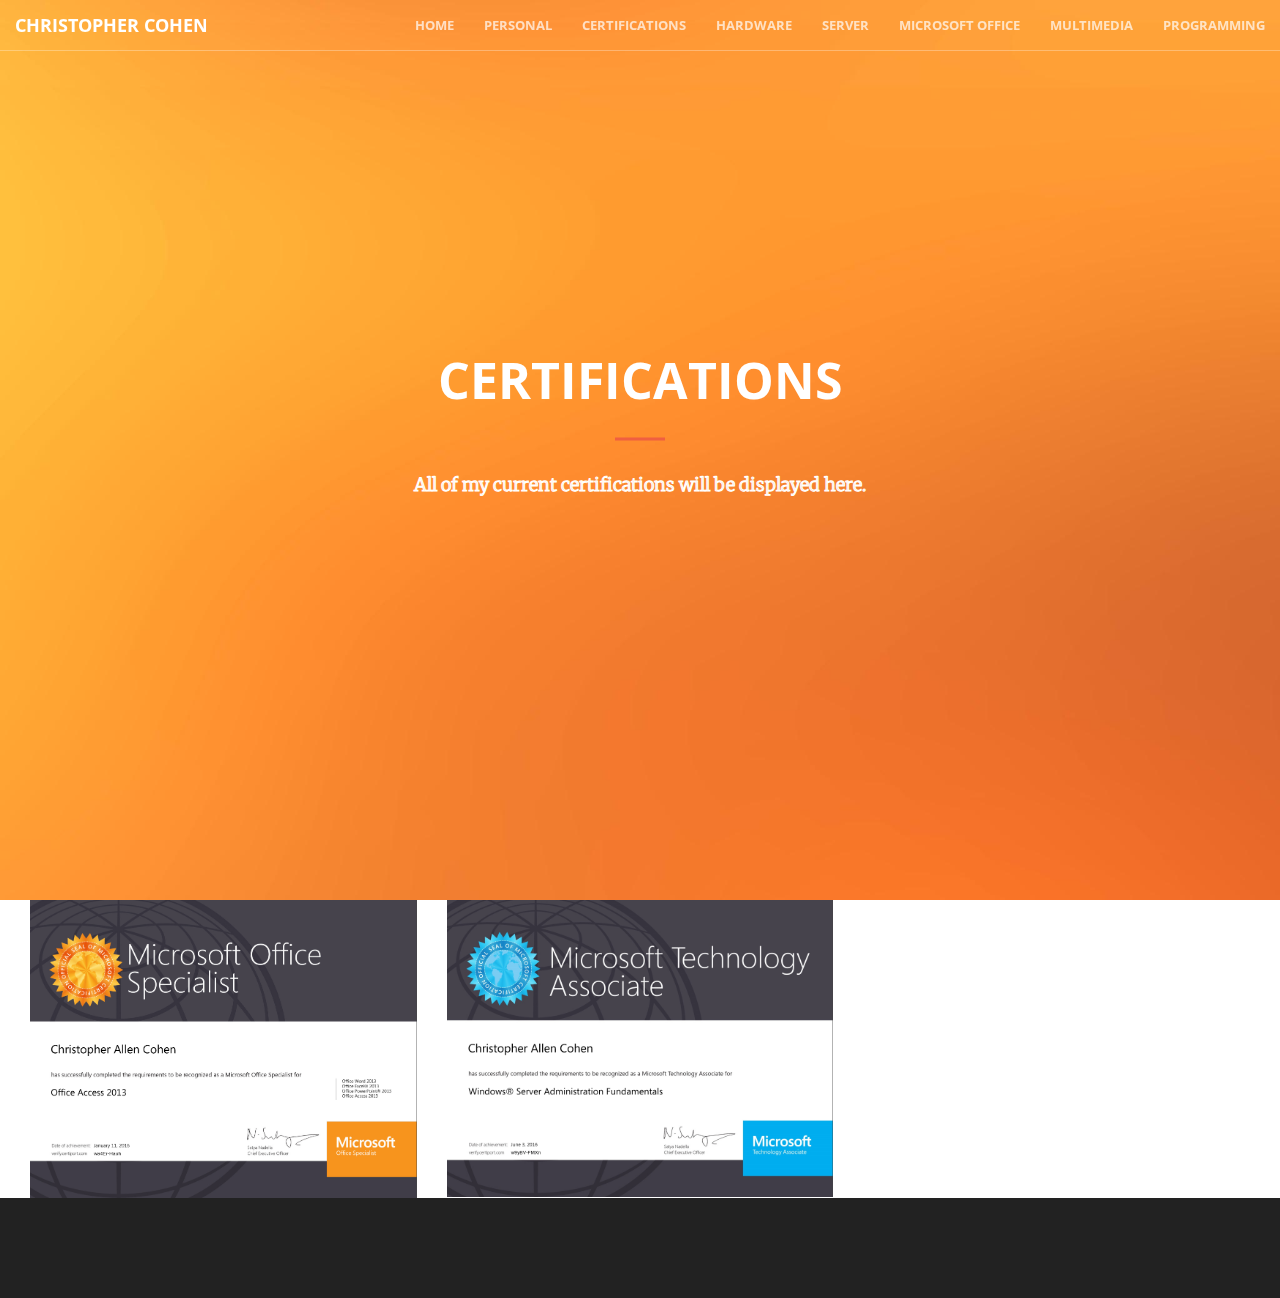
<file: certifications.html>
<!DOCTYPE html>
<html lang="en">

<head>

    <meta charset="utf-8">
    <meta http-equiv="X-UA-Compatible" content="IE=edge">
    <meta name="viewport" content="width=device-width, initial-scale=1">
    <meta name="description" content="">
    <meta name="author" content="">

    <title>Creative - Start Bootstrap Theme</title>

    <!-- Bootstrap Core CSS -->
    <link href="vendor/bootstrap/css/bootstrap.min.css" rel="stylesheet">

    <!-- Custom Fonts -->
    <link href="vendor/font-awesome/css/font-awesome.min.css" rel="stylesheet" type="text/css">
    <link href='https://fonts.googleapis.com/css?family=Open+Sans:300italic,400italic,600italic,700italic,800italic,400,300,600,700,800' rel='stylesheet' type='text/css'>
    <link href='https://fonts.googleapis.com/css?family=Merriweather:400,300,300italic,400italic,700,700italic,900,900italic' rel='stylesheet' type='text/css'>

    <!-- Plugin CSS -->
    <link href="vendor/magnific-popup/magnific-popup.css" rel="stylesheet">

    <!-- Theme CSS -->
    <link href="img/certifications/css/creative.min.css" rel="stylesheet">

    <!-- HTML5 Shim and Respond.js IE8 support of HTML5 elements and media queries -->
    <!-- WARNING: Respond.js doesn't work if you view the page via file:// -->
    <!--[if lt IE 9]>
        <script src="https://oss.maxcdn.com/libs/html5shiv/3.7.0/html5shiv.js"></script>
        <script src="https://oss.maxcdn.com/libs/respond.js/1.4.2/respond.min.js"></script>
    <![endif]-->

</head>

<body id="page-top">

    <nav id="mainNav" class="navbar navbar-default navbar-fixed-top">
        <div class="container-fluid">
            <!-- Brand and toggle get grouped for better mobile display -->
            <div class="navbar-header">
                <button type="button" class="navbar-toggle collapsed" data-toggle="collapse" data-target="#bs-example-navbar-collapse-1">
                    <span class="sr-only">Toggle navigation</span> Menu <i class="fa fa-bars"></i>
                </button>
                <a class="navbar-brand page-scroll" href="#page-top">Christopher Cohen</a>
            </div>

            <!-- Collect the nav links, forms, and other content for toggling -->
            <div class="collapse navbar-collapse" id="bs-example-navbar-collapse-1">
                <ul class="nav navbar-nav navbar-right">
                	<li>
                        <a href="index.html">Home</a>
                    </li>
                    <li>
                        <a href="personal.html">Personal</a>
                    </li>
                    <li>
                        <a href="certifications.html">Certifications</a>
                    </li>
                    <li>
                        <a href="hardware.html">Hardware</a>
                    </li>
                    <li>
                        <a href="server.html">Server</a>
                    </li>
                    <li>
                        <a href="ms.html">Microsoft Office</a>
                    </li>
                    <li>
                        <a href="multimedia.html">Multimedia</a>
                    </li>
                    <li>
                        <a href="programming.html">Programming</a>
                    </li>
                </ul>
            </div>
            <!-- /.navbar-collapse -->
        </div>
        <!-- /.container-fluid -->
    </nav>

    <header>
        <div class="header-content">
            <div class="header-content-inner">
                <h1 id="homeHeading">Certifications</h1>
                <hr>
                <p style="-webkit-text-stroke-width: 1px; -webkit-text-stroke-color: white; ">All of my current certifications will be displayed here.</p>

            </div>
        </div>
    </header>

    <section class="no-padding" id="portfolio">
        <div class="container-fluid">
                <div class="col-lg-4 col-sm-6">
                    <a href="img/certifications/mos.pdf" class="portfolio-box">
                        <img src="img/certifications/mos.png" class="img-responsive" alt="">
                        <div class="portfolio-box-caption">
                            <div class="portfolio-box-caption-content">
                                <div class="project-category text-faded">
                                    Certifications
                                </div>
                                <div class="project-name">
                                    MOS Specialist
                                </div>
                            </div>
                        </div>
                    </a>
                </div>
                <div class="col-lg-4 col-sm-6">
                    <a href="img/certifications/mta.pdf" class="portfolio-box">
                        <img src="img/certifications/mta.png" class="img-responsive" alt="">
                        <div class="portfolio-box-caption">
                            <div class="portfolio-box-caption-content">
                                <div class="project-category text-faded">
                                    Certifications
                                </div>
                                <div class="project-name">
                                    Windows Server Administration
                                </div>
                            </div>
                        </div>
                    </a>
                </div>
    </section>
    <aside class="bg-dark">

</body>

</html>
</file>
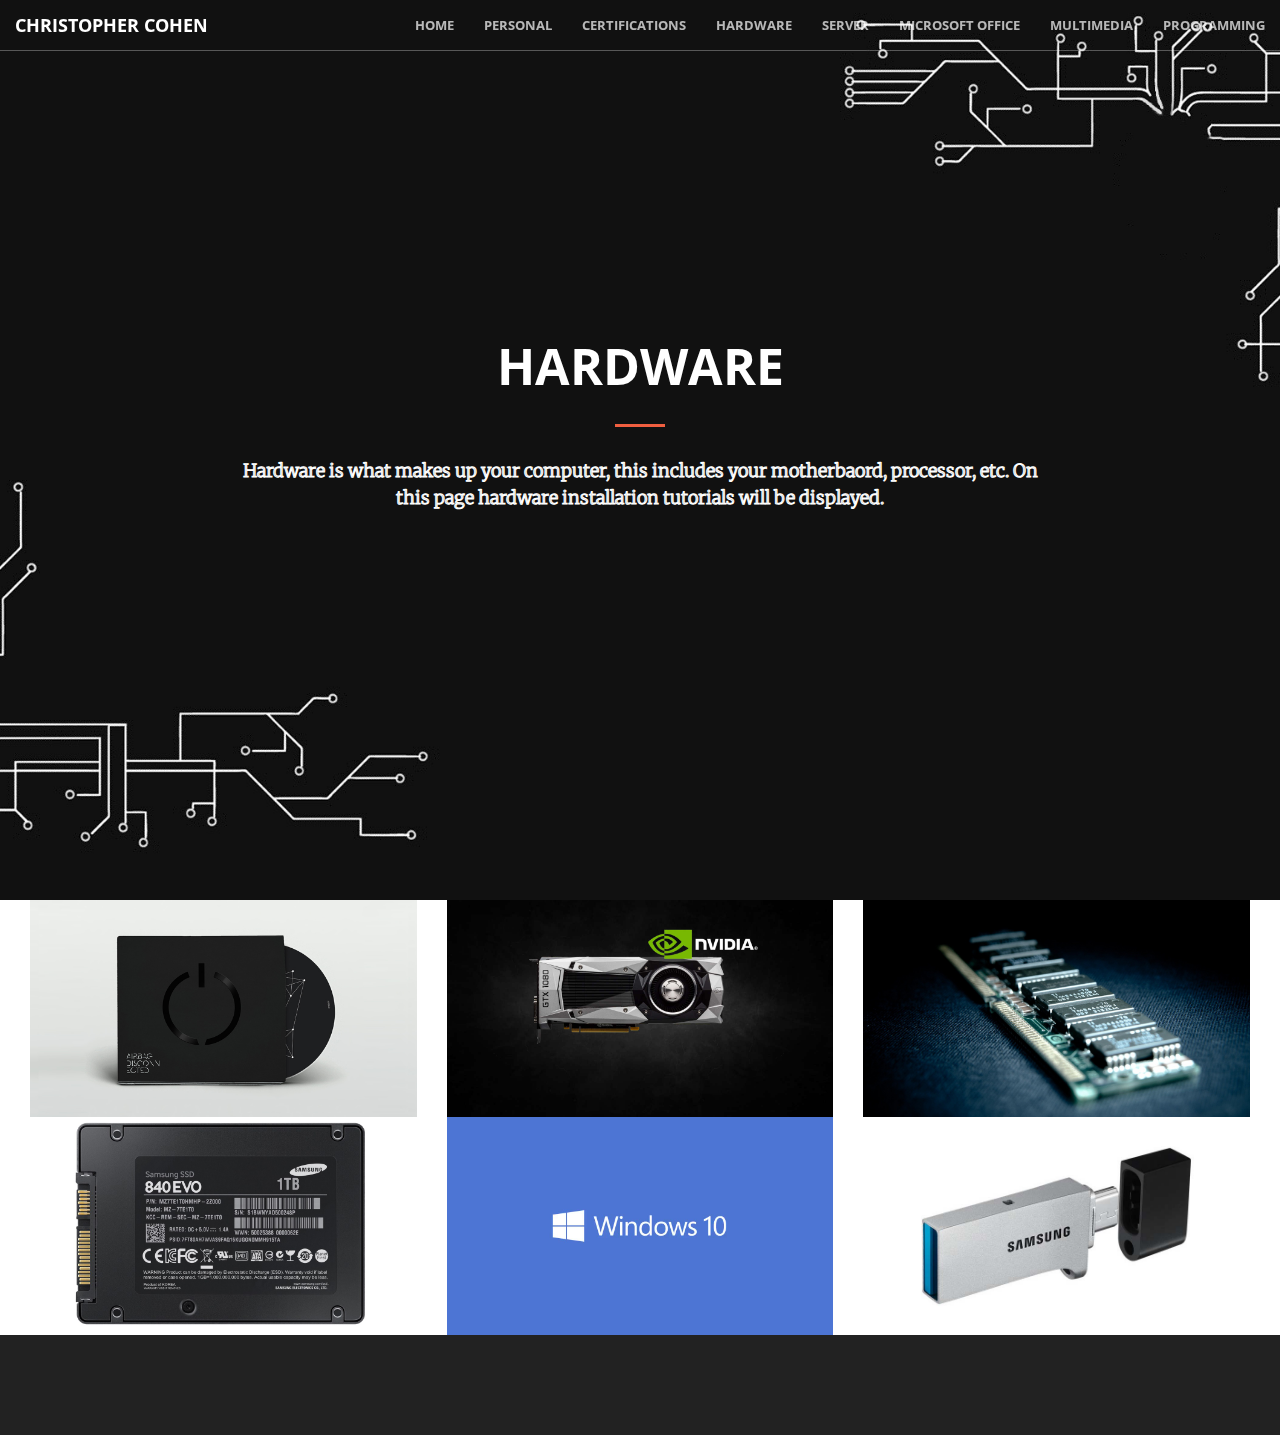
<file: hardware.html>
<!DOCTYPE html>
<html lang="en">

<head>

    <meta charset="utf-8">
    <meta http-equiv="X-UA-Compatible" content="IE=edge">
    <meta name="viewport" content="width=device-width, initial-scale=1">
    <meta name="description" content="">
    <meta name="author" content="">

    <title>Creative - Start Bootstrap Theme</title>

    <!-- Bootstrap Core CSS -->
    <link href="vendor/bootstrap/css/bootstrap.min.css" rel="stylesheet">

    <!-- Custom Fonts -->
    <link href="vendor/font-awesome/css/font-awesome.min.css" rel="stylesheet" type="text/css">
    <link href='https://fonts.googleapis.com/css?family=Open+Sans:300italic,400italic,600italic,700italic,800italic,400,300,600,700,800' rel='stylesheet' type='text/css'>
    <link href='https://fonts.googleapis.com/css?family=Merriweather:400,300,300italic,400italic,700,700italic,900,900italic' rel='stylesheet' type='text/css'>

    <!-- Plugin CSS -->
    <link href="vendor/magnific-popup/magnific-popup.css" rel="stylesheet">

    <!-- Theme CSS -->
    <link href="img/hardware/css/creative.min.css" rel="stylesheet">

    <!-- HTML5 Shim and Respond.js IE8 support of HTML5 elements and media queries -->
    <!-- WARNING: Respond.js doesn't work if you view the page via file:// -->
    <!--[if lt IE 9]>
        <script src="https://oss.maxcdn.com/libs/html5shiv/3.7.0/html5shiv.js"></script>
        <script src="https://oss.maxcdn.com/libs/respond.js/1.4.2/respond.min.js"></script>
    <![endif]-->

</head>

<body id="page-top">

    <nav id="mainNav" class="navbar navbar-default navbar-fixed-top">
        <div class="container-fluid">
            <!-- Brand and toggle get grouped for better mobile display -->
            <div class="navbar-header">
                <button type="button" class="navbar-toggle collapsed" data-toggle="collapse" data-target="#bs-example-navbar-collapse-1">
                    <span class="sr-only">Toggle navigation</span> Menu <i class="fa fa-bars"></i>
                </button>
                <a class="navbar-brand page-scroll" href="#page-top">Christopher Cohen</a>
            </div>

            <!-- Collect the nav links, forms, and other content for toggling -->
            <div class="collapse navbar-collapse" id="bs-example-navbar-collapse-1">
                <ul class="nav navbar-nav navbar-right">
                	<li>
                        <a href="index.html">Home</a>
                    </li>
                    <li>
                        <a href="personal.html">Personal</a>
                    </li>
                    <li>
                        <a href="certifications.html">Certifications</a>
                    </li>
                    <li>
                        <a href="hardware.html">Hardware</a>
                    </li>
                    <li>
                        <a href="server.html">Server</a>
                    </li>
                    <li>
                        <a href="ms.html">Microsoft Office</a>
                    </li>
                    <li>
                        <a href="multimedia.html">Multimedia</a>
                    </li>
                    <li>
                        <a href="programming.html">Programming</a>
                    </li>
                </ul>
            </div>
            <!-- /.navbar-collapse -->
        </div>
        <!-- /.container-fluid -->
    </nav>

    <header>
        <div class="header-content">
            <div class="header-content-inner">
                <h1 id="homeHeading">Hardware</h1>
                <hr>
                <p style="-webkit-text-stroke-width: 1px; -webkit-text-stroke-color: white; ">Hardware is what makes up your computer, this includes your motherbaord, processor, etc. On this page hardware installation tutorials will be displayed.</p>

            </div>
        </div>
    </header>


    <section class="no-padding" id="portfolio">
        <div class="container-fluid">
                <div class="col-lg-4 col-sm-6">
                    <a href="https://drive.google.com/open?id=0B2Rp1JAAgg0PVnNJdE1qY1FnOUk" class="portfolio-box">
                        <img src="img/hardware/CD.jpg" class="img-responsive" alt="">
                        <div class="portfolio-box-caption">
                            <div class="portfolio-box-caption-content">
                                <div class="project-category text-faded">
                                    Hardware
                                </div>
                                <div class="project-name">
                                    Installing a CD Drive
                                </div>
                            </div>
                        </div>
                    </a>
                </div>
                <div class="col-lg-4 col-sm-6">
                    <a href="https://drive.google.com/open?id=0B2Rp1JAAgg0PaGh2SV9EUmpVNWs" class="portfolio-box">
                        <img src="img/hardware/GPU.jpg" class="img-responsive" alt="">
                        <div class="portfolio-box-caption">
                            <div class="portfolio-box-caption-content">
                                <div class="project-category text-faded">
                                    Hardware
                                </div>
                                <div class="project-name">
                                    Installing a Graphics Card
                                </div>
                            </div>
                        </div>
                    </a>
                </div>
                <div class="col-lg-4 col-sm-6">
                    <a href="https://drive.google.com/a/cthss.org/file/d/0B2Rp1JAAgg0PN0hqRFNjMmNUMk0/view?usp=sharing" class="portfolio-box">
                        <img src="img/hardware/RAM.jpg" class="img-responsive" alt="">
                        <div class="portfolio-box-caption">
                            <div class="portfolio-box-caption-content">
                                <div class="project-category text-faded">
                                    Hardware
                                </div>
                                <div class="project-name">
                                    Installing RAM
                                </div>
                            </div>
                        </div>
                    </a>
                </div>
                <div class="col-lg-4 col-sm-6">
                    <a href="https://drive.google.com/a/cthss.org/file/d/0B2Rp1JAAgg0PQjUtVWtIZVE1eVk/view?usp=sharing" class="portfolio-box">
                        <img src="img/hardware/SSD.jpg" class="img-responsive" alt="">
                        <div class="portfolio-box-caption">
                            <div class="portfolio-box-caption-content">
                                <div class="project-category text-faded">
                                    Hardware
                                </div>
                                <div class="project-name">
                                    Installing an SSD
                                </div>
                            </div>
                        </div>
                    </a>
                </div>
                <div class="col-lg-4 col-sm-6">
                    <a href="https://drive.google.com/a/cthss.org/file/d/0B2Rp1JAAgg0PQ2htS1l3OHhLdWs/view?usp=sharing" class="portfolio-box">
                        <img src="img/hardware/Windows.jpg" class="img-responsive" alt="">
                        <div class="portfolio-box-caption">
                            <div class="portfolio-box-caption-content">
                                <div class="project-category text-faded">
                                    Hardware
                                </div>
                                <div class="project-name">
                                    Installing an OS
                                </div>
                            </div>
                        </div>
                    </a>
                </div>
                <div class="col-lg-4 col-sm-6">
                    <a href="img/hardware/flash.pdf" class="portfolio-box">
                        <img src="img/hardware/flash.jpg" class="img-responsive" alt="">
                        <div class="portfolio-box-caption">
                            <div class="portfolio-box-caption-content">
                                <div class="project-category text-faded">
                                    Hardware
                                </div>
                                <div class="project-name">
                                    Creating a Bootable flashdrive
                                </div>
                            </div>
                        </div>
                    </a>
                </div>
            </div>
        </div>
    </section>
    	<aside class="bg-dark">
</body>

</html>
</file>
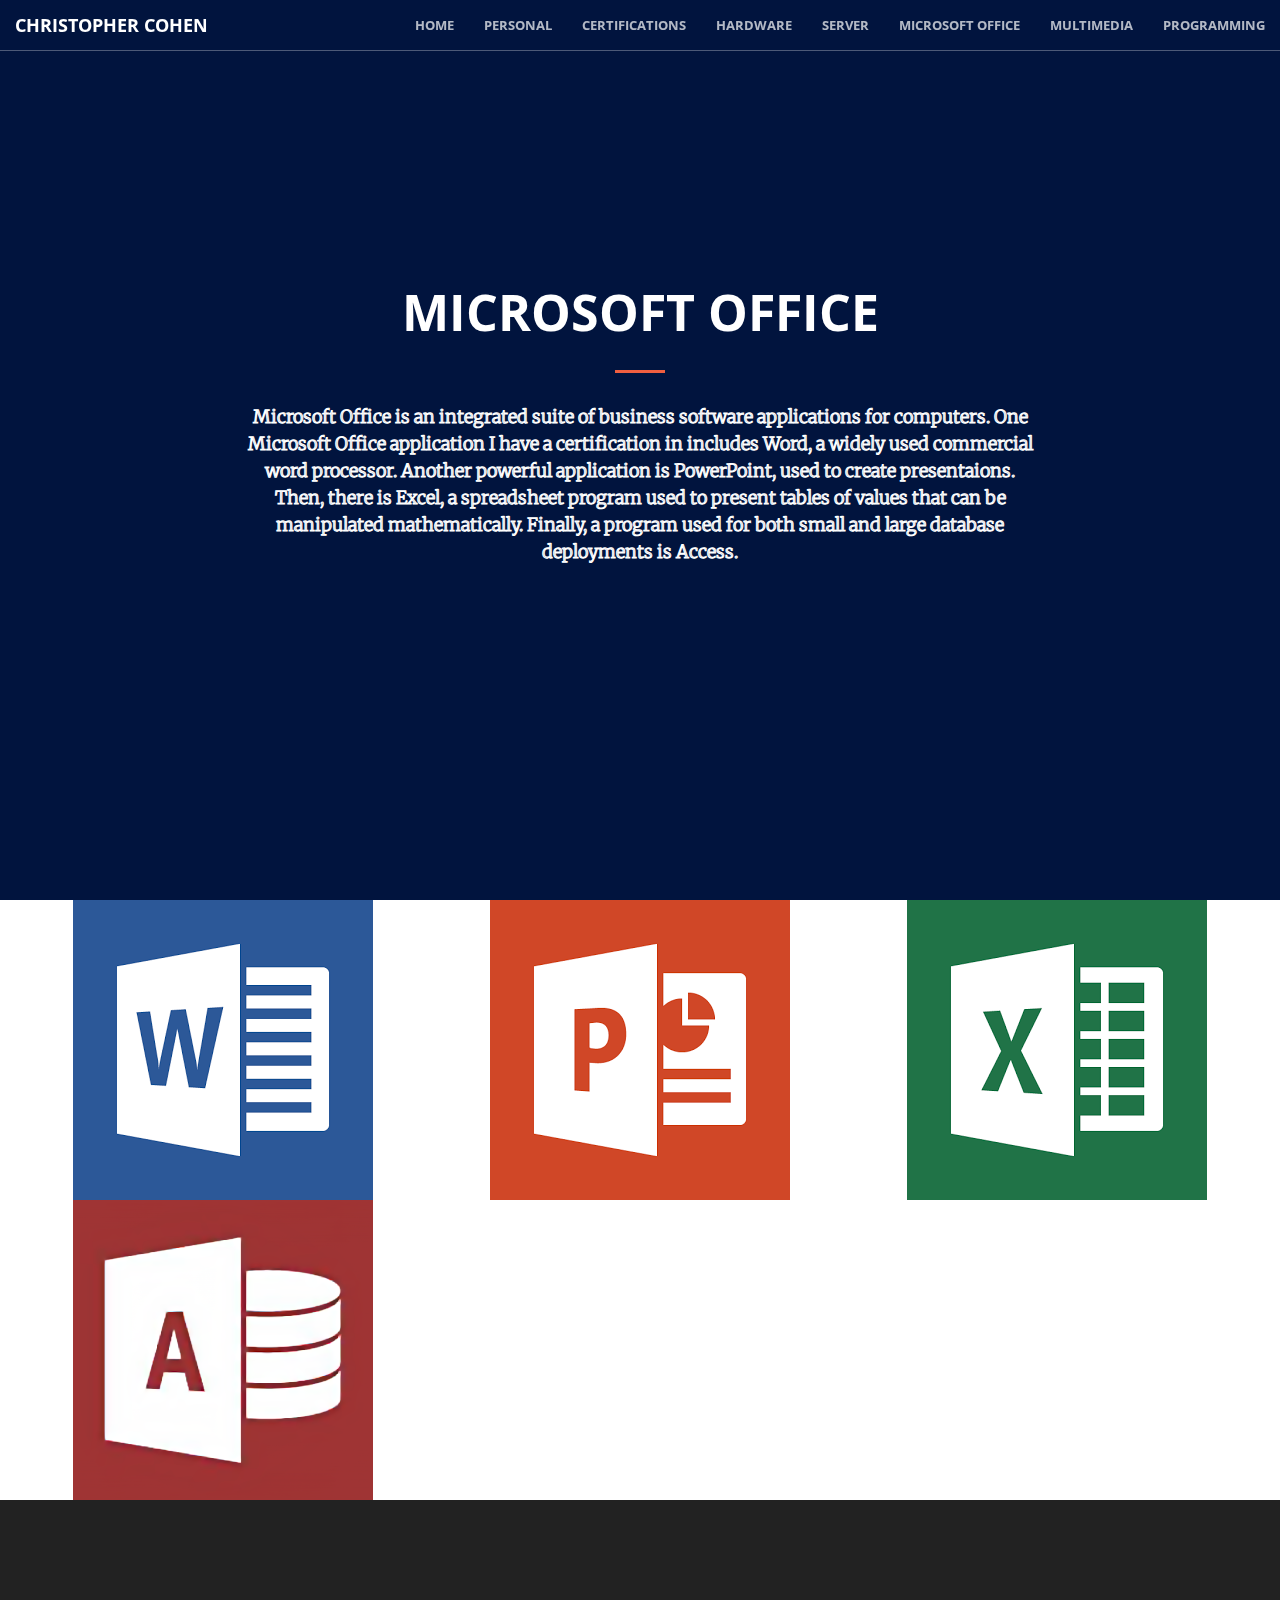
<file: ms.html>
<!DOCTYPE html>
<html lang="en">

<head>

    <meta charset="utf-8">
    <meta http-equiv="X-UA-Compatible" content="IE=edge">
    <meta name="viewport" content="width=device-width, initial-scale=1">
    <meta name="description" content="">
    <meta name="author" content="">

    <title>Creative - Start Bootstrap Theme</title>

    <!-- Bootstrap Core CSS -->
    <link href="vendor/bootstrap/css/bootstrap.min.css" rel="stylesheet">

    <!-- Custom Fonts -->
    <link href="vendor/font-awesome/css/font-awesome.min.css" rel="stylesheet" type="text/css">
    <link href='https://fonts.googleapis.com/css?family=Open+Sans:300italic,400italic,600italic,700italic,800italic,400,300,600,700,800' rel='stylesheet' type='text/css'>
    <link href='https://fonts.googleapis.com/css?family=Merriweather:400,300,300italic,400italic,700,700italic,900,900italic' rel='stylesheet' type='text/css'>

    <!-- Plugin CSS -->
    <link href="vendor/magnific-popup/magnific-popup.css" rel="stylesheet">

    <!-- Theme CSS -->
    <link href="img/ms/css/creative.min.css" rel="stylesheet">

    <!-- HTML5 Shim and Respond.js IE8 support of HTML5 elements and media queries -->
    <!-- WARNING: Respond.js doesn't work if you view the page via file:// -->
    <!--[if lt IE 9]>
        <script src="https://oss.maxcdn.com/libs/html5shiv/3.7.0/html5shiv.js"></script>
        <script src="https://oss.maxcdn.com/libs/respond.js/1.4.2/respond.min.js"></script>
    <![endif]-->

</head>

<body id="page-top">

    <nav id="mainNav" class="navbar navbar-default navbar-fixed-top">
        <div class="container-fluid">
            <!-- Brand and toggle get grouped for better mobile display -->
            <div class="navbar-header">
                <button type="button" class="navbar-toggle collapsed" data-toggle="collapse" data-target="#bs-example-navbar-collapse-1">
                    <span class="sr-only">Toggle navigation</span> Menu <i class="fa fa-bars"></i>
                </button>
                <a class="navbar-brand page-scroll" href="#page-top">Christopher Cohen</a>
            </div>

            <!-- Collect the nav links, forms, and other content for toggling -->
            <div class="collapse navbar-collapse" id="bs-example-navbar-collapse-1">
                <ul class="nav navbar-nav navbar-right">
                	<li>
                        <a href="index.html">Home</a>
                    </li>
                    <li>
                        <a href="personal.html">Personal</a>
                    </li>
                    <li>
                        <a href="certifications.html">Certifications</a>
                    </li>
                    <li>
                        <a href="hardware.html">Hardware</a>
                    </li>
                    <li>
                        <a href="server.html">Server</a>
                    </li>
                    <li>
                        <a href="ms.html">Microsoft Office</a>
                    </li>
                    <li>
                        <a href="multimedia.html">Multimedia</a>
                    </li>
                    <li>
                        <a href="programming.html">Programming</a>
                    </li>
                </ul>
            </div>
            <!-- /.navbar-collapse -->
        </div>
        <!-- /.container-fluid -->
    </nav>

    <header>
        <div class="header-content">
            <div class="header-content-inner">
                <h1 id="homeHeading">Microsoft Office</h1>
                <hr>
                <p style="-webkit-text-stroke-width: 1px; -webkit-text-stroke-color: white; ">Microsoft Office is an integrated suite of business software applications for computers. One Microsoft Office application I have a certification in includes Word, a widely used commercial word processor. Another powerful application is PowerPoint, used to create presentaions. Then, there is Excel, a spreadsheet program used to present tables of values that can be manipulated mathematically. Finally, a program used for both small and large database deployments is Access. </p>

            </div>
        </div>
    </header>

    <section class="no-padding" id="portfolio">
        <div class="container-fluid">
                <div class="col-lg-4 col-sm-6">
<a href="https://drive.google.com/drive/folders/0B2Rp1JAAgg0PT1NIX2kzUGRYSFE?usp=sharing"
 class="portfolio-box">
                        <center><img src="img/ms/word.png" class="img-responsive" alt=""></center>
                        <div class="portfolio-box-caption">
                            <div class="portfolio-box-caption-content">
                                <div class="project-category text-faded">
                                    Microsoft Office
                                </div>
                                <div class="project-name">
                                Word
                                </div>
                            </div>
                        </div>
                    </a>
                </div>
                <div class="col-lg-4 col-sm-6">
                    <a href="https://drive.google.com/drive/folders/0B2Rp1JAAgg0PSlNRNHNDTnhJYkk?usp=sharing" class="portfolio-box">
                        <center><img src="img/ms/pp.png" class="img-responsive" alt=""></center>
                        <div class="portfolio-box-caption">
                            <div class="portfolio-box-caption-content">
                                <div class="project-category text-faded">
                                    Microsoft Office
                                </div>
                                <div class="project-name">
                                    PowerPoint
                                </div>
                            </div>
                        </div>
                    </a>
                </div>
                <div class="col-lg-4 col-sm-6">
                    <a href="https://drive.google.com/drive/folders/0B2Rp1JAAgg0PWkt6MnVELUFPdHM?usp=sharing" class="portfolio-box">
                        <center><img src="img/ms/excel.png" class="img-responsive" alt=""></center>
                        <div class="portfolio-box-caption">
                            <div class="portfolio-box-caption-content">
                                <div class="project-category text-faded">
                                    Microsoft Office
                                </div>
                                <div class="project-name">
                                    Excel
                                </div>
                            </div>
                        </div>
                    </a>
                </div>
                <div class="col-lg-4 col-sm-6">
                    <a href="https://drive.google.com/drive/folders/0B2Rp1JAAgg0PS2J5cmhaYzYxbmM?usp=sharing" class="portfolio-box">
                        <center><img src="img/ms/access.png" class="img-responsive" alt=""></center>
                        <div class="portfolio-box-caption">
                            <div class="portfolio-box-caption-content">
                                <div class="project-category text-faded">
                                    Microsoft Office
                                </div>
                                <div class="project-name">
                                    Access
                                </div>
                            </div>
                        </div>
                    </a>
                </div>
    </section>
	<aside class="bg-dark">
</body>

</html>
</file>
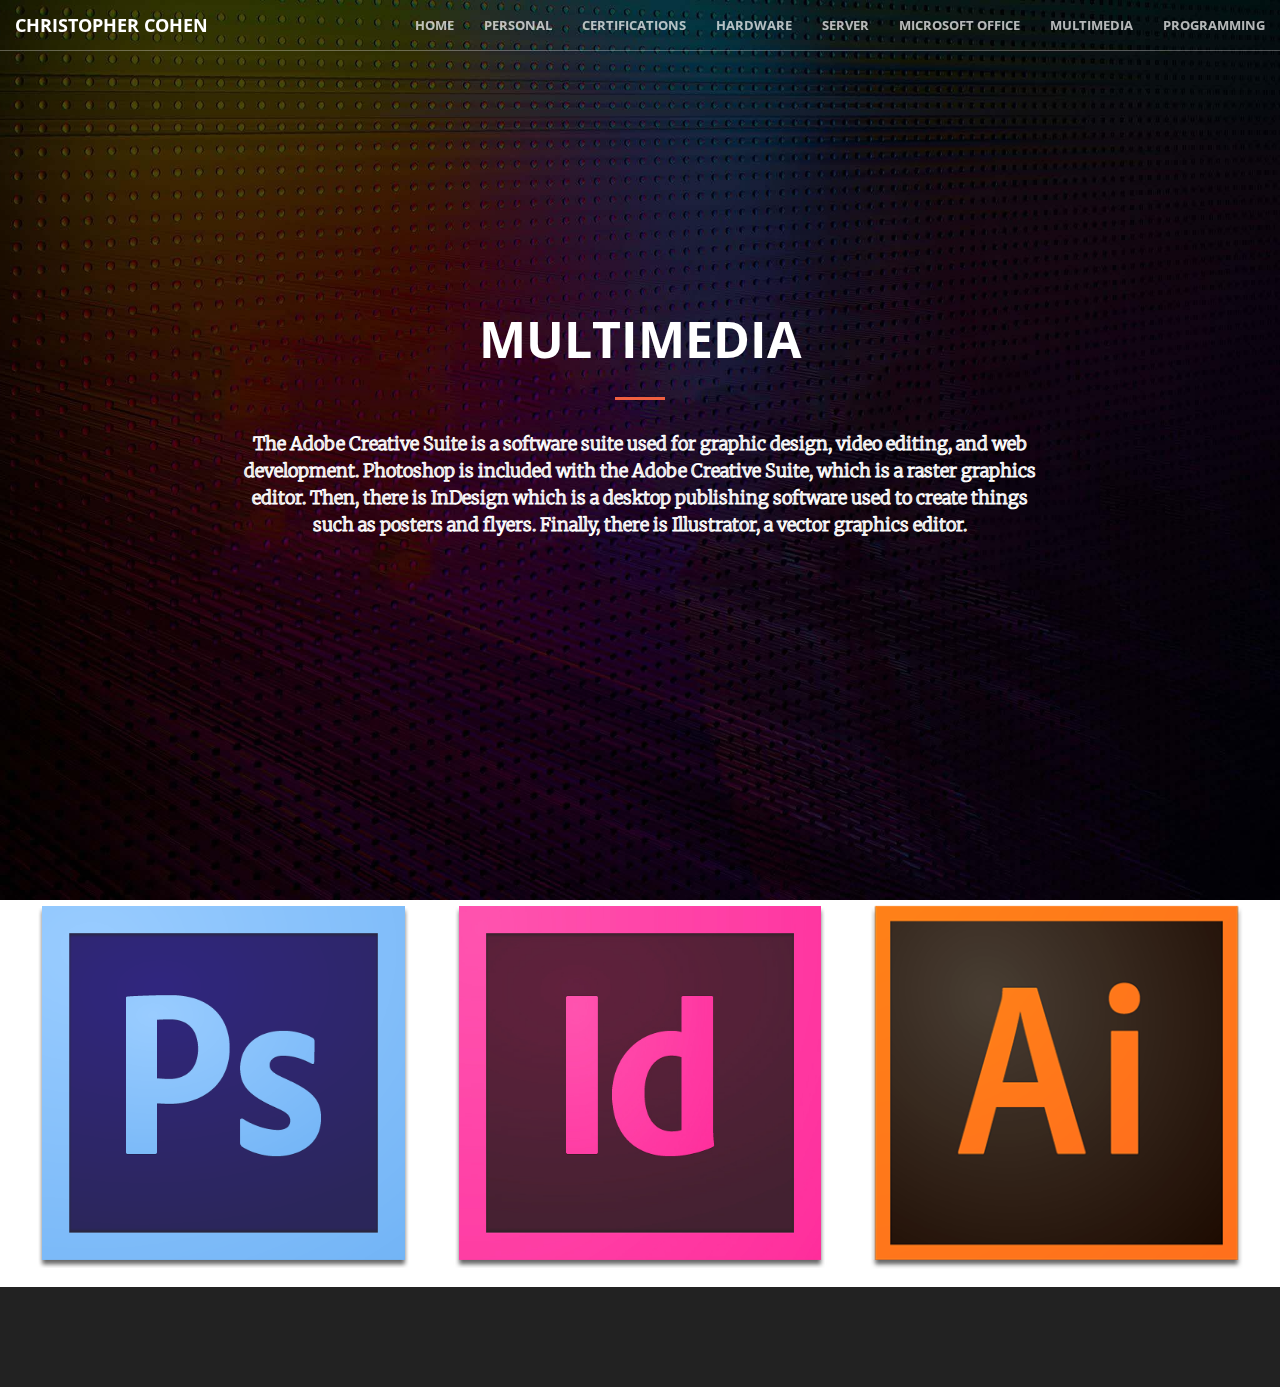
<file: multimedia.html>
<!DOCTYPE html>
<html lang="en">

<head>

    <meta charset="utf-8">
    <meta http-equiv="X-UA-Compatible" content="IE=edge">
    <meta name="viewport" content="width=device-width, initial-scale=1">
    <meta name="description" content="">
    <meta name="author" content="">

    <title>Creative - Start Bootstrap Theme</title>

    <!-- Bootstrap Core CSS -->
    <link href="vendor/bootstrap/css/bootstrap.min.css" rel="stylesheet">

    <!-- Custom Fonts -->
    <link href="vendor/font-awesome/css/font-awesome.min.css" rel="stylesheet" type="text/css">
    <link href='https://fonts.googleapis.com/css?family=Open+Sans:300italic,400italic,600italic,700italic,800italic,400,300,600,700,800' rel='stylesheet' type='text/css'>
    <link href='https://fonts.googleapis.com/css?family=Merriweather:400,300,300italic,400italic,700,700italic,900,900italic' rel='stylesheet' type='text/css'>

    <!-- Plugin CSS -->
    <link href="vendor/magnific-popup/magnific-popup.css" rel="stylesheet">

    <!-- Theme CSS -->
    <link href="img/multimedia/css/creative.min.css" rel="stylesheet">

    <!-- HTML5 Shim and Respond.js IE8 support of HTML5 elements and media queries -->
    <!-- WARNING: Respond.js doesn't work if you view the page via file:// -->
    <!--[if lt IE 9]>
        <script src="https://oss.maxcdn.com/libs/html5shiv/3.7.0/html5shiv.js"></script>
        <script src="https://oss.maxcdn.com/libs/respond.js/1.4.2/respond.min.js"></script>
    <![endif]-->

</head>

<body id="page-top">

    <nav id="mainNav" class="navbar navbar-default navbar-fixed-top">
        <div class="container-fluid">
            <!-- Brand and toggle get grouped for better mobile display -->
            <div class="navbar-header">
                <button type="button" class="navbar-toggle collapsed" data-toggle="collapse" data-target="#bs-example-navbar-collapse-1">
                    <span class="sr-only">Toggle navigation</span> Menu <i class="fa fa-bars"></i>
                </button>
                <a class="navbar-brand page-scroll" href="#page-top">Christopher Cohen</a>
            </div>

            <!-- Collect the nav links, forms, and other content for toggling -->
            <div class="collapse navbar-collapse" id="bs-example-navbar-collapse-1">
                <ul class="nav navbar-nav navbar-right">
                	<li>
                        <a href="index.html">Home</a>
                    </li>
                    <li>
                        <a href="personal.html">Personal</a>
                    </li>
                    <li>
                        <a href="certifications.html">Certifications</a>
                    </li>
                    <li>
                        <a href="hardware.html">Hardware</a>
                    </li>
                    <li>
                        <a href="server.html">Server</a>
                    </li>
                    <li>
                        <a href="ms.html">Microsoft Office</a>
                    </li>
                    <li>
                        <a href="multimedia.html">Multimedia</a>
                    </li>
                    <li>
                        <a href="programming.html">Programming</a>
                    </li>
                </ul>
            </div>
            <!-- /.navbar-collapse -->
        </div>
        <!-- /.container-fluid -->
    </nav>

    <header>
        <div class="header-content">
            <div class="header-content-inner">
                <h1 id="homeHeading">Multimedia</h1>
                <hr>
                <p style="-webkit-text-stroke-width: 1px; -webkit-text-stroke-color: white; ">The Adobe Creative Suite is a software suite used for graphic design, video editing, and web development. Photoshop is included with the Adobe Creative Suite, which is a raster graphics editor. Then, there is InDesign which is a desktop publishing software used to create things such as posters and flyers. Finally, there is Illustrator, a vector graphics editor.</p>

            </div>
        </div>
    </header>
    <section class="no-padding" id="portfolio">
        <div class="container-fluid">
                <div class="col-lg-4 col-sm-6">
                    <a href="https://drive.google.com/drive/folders/0B2Rp1JAAgg0PZDJFcmJ2M3drS1k?usp=sharing" class="portfolio-box">
                        <img src="img/multimedia/ps.png" class="img-responsive" alt="">
                        <div class="portfolio-box-caption">
                            <div class="portfolio-box-caption-content">
                                <div class="project-category text-faded">
                                    Multimedia
                                </div>
                                <div class="project-name">
                                    Photoshop
                                </div>
                            </div>
                        </div>
                    </a>
                </div>
                <div class="col-lg-4 col-sm-6">
                    <a href="https://drive.google.com/drive/folders/0B2Rp1JAAgg0PVGJlVld6YjlyM2M?usp=sharing" class="portfolio-box">
                        <img src="img/multimedia/id.jpg" class="img-responsive" alt="">
                        <div class="portfolio-box-caption">
                            <div class="portfolio-box-caption-content">
                                <div class="project-category text-faded">
                                    Multimedia
                                </div>
                                <div class="project-name">
                                    Indesign
                                </div>
                            </div>
                        </div>
                    </a>
                </div>
                 <div class="col-lg-4 col-sm-6">
                    <a href="https://drive.google.com/drive/folders/0B2Rp1JAAgg0PcUFDNVBtY1Yza0U?usp=sharing" class="portfolio-box">
                        <img src="img/multimedia/AI.png" class="img-responsive" alt="">
                        <div class="portfolio-box-caption">
                            <div class="portfolio-box-caption-content">
                                <div class="project-category text-faded">
                                    Multimedia
                                </div>
                                <div class="project-name">
                                    Illustrator
                                </div>
                            </div>
                        </div>
                    </a>
                </div>
    </section>
	<aside class="bg-dark">
</body>

</html>
</file>
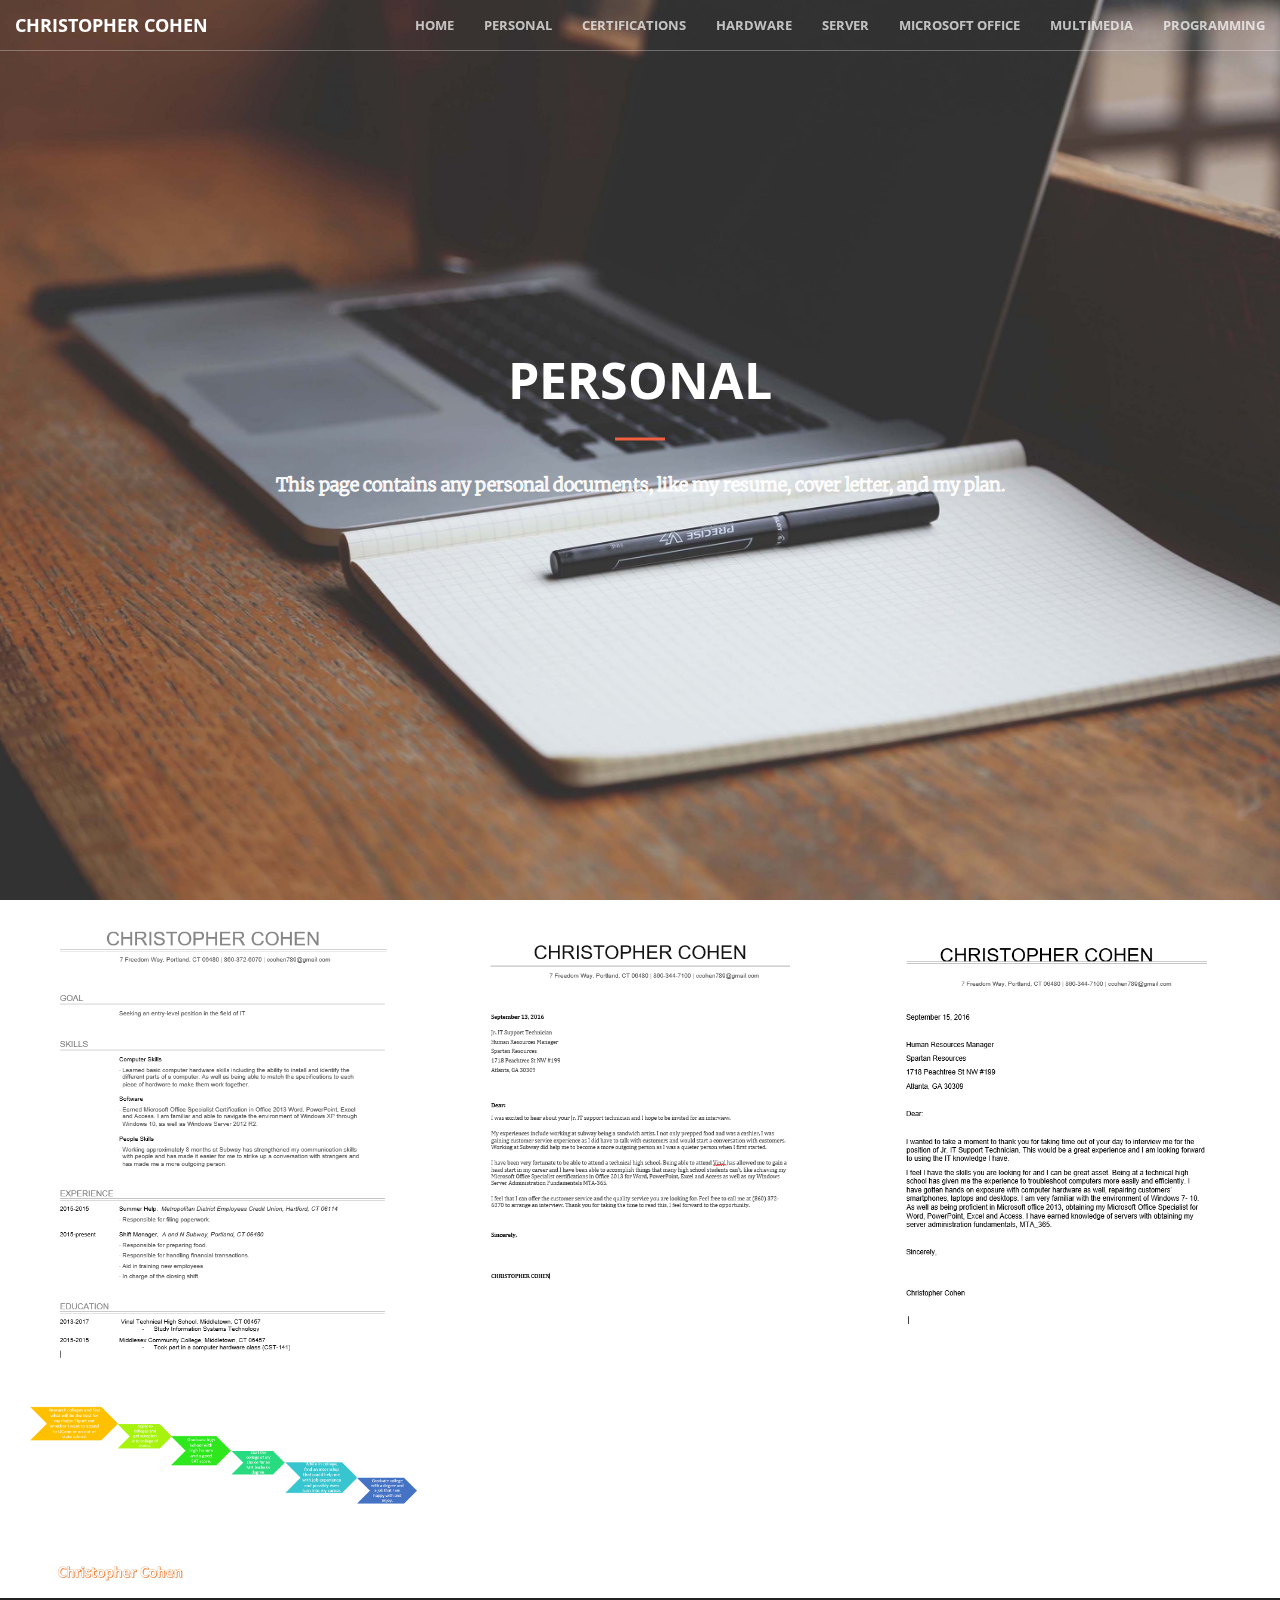
<file: personal.html>
<!DOCTYPE html>
<html lang="en">

<head>

    <meta charset="utf-8">
    <meta http-equiv="X-UA-Compatible" content="IE=edge">
    <meta name="viewport" content="width=device-width, initial-scale=1">
    <meta name="description" content="">
    <meta name="author" content="">

    <title>Creative - Start Bootstrap Theme</title>

    <!-- Bootstrap Core CSS -->
    <link href="vendor/bootstrap/css/bootstrap.min.css" rel="stylesheet">

    <!-- Custom Fonts -->
    <link href="vendor/font-awesome/css/font-awesome.min.css" rel="stylesheet" type="text/css">
    <link href='https://fonts.googleapis.com/css?family=Open+Sans:300italic,400italic,600italic,700italic,800italic,400,300,600,700,800' rel='stylesheet' type='text/css'>
    <link href='https://fonts.googleapis.com/css?family=Merriweather:400,300,300italic,400italic,700,700italic,900,900italic' rel='stylesheet' type='text/css'>

    <!-- Plugin CSS -->
    <link href="vendor/magnific-popup/magnific-popup.css" rel="stylesheet">

    <!-- Theme CSS -->
    <link href="img/personal/css/creative.min.css" rel="stylesheet">

    <!-- HTML5 Shim and Respond.js IE8 support of HTML5 elements and media queries -->
    <!-- WARNING: Respond.js doesn't work if you view the page via file:// -->
    <!--[if lt IE 9]>
        <script src="https://oss.maxcdn.com/libs/html5shiv/3.7.0/html5shiv.js"></script>
        <script src="https://oss.maxcdn.com/libs/respond.js/1.4.2/respond.min.js"></script>
    <![endif]-->

</head>

<body id="page-top">

    <nav id="mainNav" class="navbar navbar-default navbar-fixed-top">
        <div class="container-fluid">
            <!-- Brand and toggle get grouped for better mobile display -->
            <div class="navbar-header">
                <button type="button" class="navbar-toggle collapsed" data-toggle="collapse" data-target="#bs-example-navbar-collapse-1">
                    <span class="sr-only">Toggle navigation</span> Menu <i class="fa fa-bars"></i>
                </button>
                <a class="navbar-brand page-scroll" href="#page-top">Christopher Cohen</a>
            </div>

            <!-- Collect the nav links, forms, and other content for toggling -->
            <div class="collapse navbar-collapse" id="bs-example-navbar-collapse-1">
                <ul class="nav navbar-nav navbar-right">
                	<li>
                        <a href="index.html">Home</a>
                    </li>
                    <li>
                        <a href="personal.html">Personal</a>
                    </li>
                    <li>
                        <a href="certifications.html">Certifications</a>
                    </li>
                    <li>
                        <a href="hardware.html">Hardware</a>
                    </li>
                    <li>
                        <a href="server.html">Server</a>
                    </li>
                    <li>
                        <a href="ms.html">Microsoft Office</a>
                    </li>
                    <li>
                        <a href="multimedia.html">Multimedia</a>
                    </li>
                    <li>
                        <a href="programming.html">Programming</a>
                    </li>
                </ul>
            </div>
            <!-- /.navbar-collapse -->
        </div>
        <!-- /.container-fluid -->
    </nav>

    <header>
        <div class="header-content">
            <div class="header-content-inner">
                <h1 id="homeHeading">Personal</h1>
                <hr>
                <p style="-webkit-text-stroke-width: 1px; -webkit-text-stroke-color: white; ">This page contains any personal documents, like my resume, cover letter, and my plan.</p>

            </div>
        </div>
    </header>
    <section class="no-padding" id="portfolio">
        <div class="container-fluid">
                  <div class="col-lg-4 col-sm-6">
                    <a href="img/personal/Resume 2.0.pdf" class="portfolio-box">
                        <img src="img/personal/Resume.PNG" class="img-responsive" alt="">
                        <div class="portfolio-box-caption">
                            <div class="portfolio-box-caption-content">
                                <div class="project-category text-faded">
                                    Personal
                                </div>
                                <div class="project-name">
                                    Resume
                                </div>
                            </div>
                        </div>
                    </a>
                </div>
                    
                <div class="col-lg-4 col-sm-6">
                    <a href="img/personal/cover letter.pdf" class="portfolio-box">
                        <img src="img/personal/CL.PNG" class="img-responsive" alt="">
                        <div class="portfolio-box-caption">
                            <div class="portfolio-box-caption-content">
                                <div class="project-category text-faded">
                                    Personal
                                </div>
                                <div class="project-name">
                                    Cover Letter
                                </div>
                            </div>
                        </div>
                    </a>
                </div>
                <div class="col-lg-4 col-sm-6">
                    <a href="img/personal/fup.pdf" class="portfolio-box">
                        <img src="img/personal/FUL.PNG" class="img-responsive" alt="">
                        <div class="portfolio-box-caption">
                            <div class="portfolio-box-caption-content">
                                <div class="project-category text-faded">
                                    Personal
                                </div>
                                <div class="project-name">
                                    Follow up Letter
                                </div>
                            </div>
                        </div>
                    </a>
                </div>
                <div class="col-lg-4 col-sm-6">
                    <a href="img/personal/My Plan.pdf" class="portfolio-box">
                        <img src="img/personal/MP.PNG" class="img-responsive" alt="">
                        <div class="portfolio-box-caption">
                            <div class="portfolio-box-caption-content">
                                <div class="project-category text-faded">
                                    Personal
                                </div>
                                <div class="project-name">
                                    My Plan
                                </div>
                            </div>
                        </div>
                    </a>
                </div>
            </div>
        </div>
    </section>
	<aside class="bg-dark">

</body>

</html>
</file>
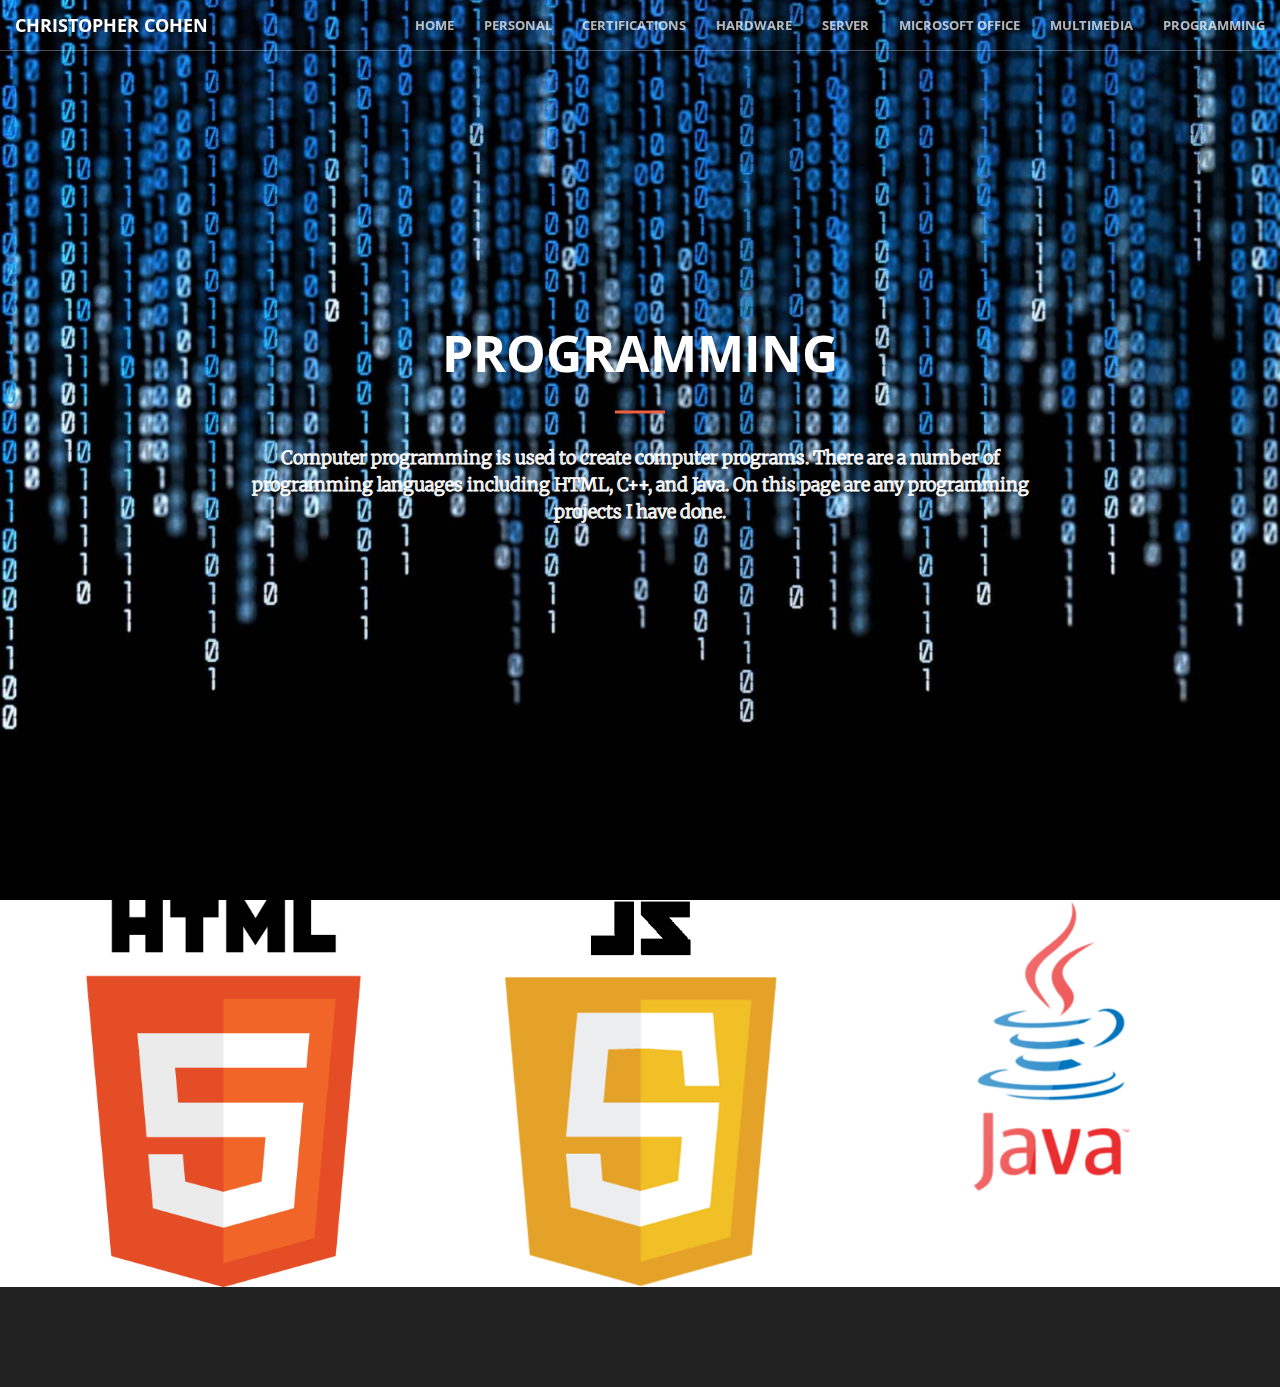
<file: programming.html>
<!DOCTYPE html>
<html lang="en">

<head>

    <meta charset="utf-8">
    <meta http-equiv="X-UA-Compatible" content="IE=edge">
    <meta name="viewport" content="width=device-width, initial-scale=1">
    <meta name="description" content="">
    <meta name="author" content="">

    <title>Creative - Start Bootstrap Theme</title>

    <!-- Bootstrap Core CSS -->
    <link href="vendor/bootstrap/css/bootstrap.min.css" rel="stylesheet">

    <!-- Custom Fonts -->
    <link href="vendor/font-awesome/css/font-awesome.min.css" rel="stylesheet" type="text/css">
    <link href='https://fonts.googleapis.com/css?family=Open+Sans:300italic,400italic,600italic,700italic,800italic,400,300,600,700,800' rel='stylesheet' type='text/css'>
    <link href='https://fonts.googleapis.com/css?family=Merriweather:400,300,300italic,400italic,700,700italic,900,900italic' rel='stylesheet' type='text/css'>

    <!-- Plugin CSS -->
    <link href="vendor/magnific-popup/magnific-popup.css" rel="stylesheet">

    <!-- Theme CSS -->
    <link href="img/programming/css/creative.min.css" rel="stylesheet">

    <!-- HTML5 Shim and Respond.js IE8 support of HTML5 elements and media queries -->
    <!-- WARNING: Respond.js doesn't work if you view the page via file:// -->
    <!--[if lt IE 9]>
        <script src="https://oss.maxcdn.com/libs/html5shiv/3.7.0/html5shiv.js"></script>
        <script src="https://oss.maxcdn.com/libs/respond.js/1.4.2/respond.min.js"></script>
    <![endif]-->

</head>

<body id="page-top">

    <nav id="mainNav" class="navbar navbar-default navbar-fixed-top">
        <div class="container-fluid">
            <!-- Brand and toggle get grouped for better mobile display -->
            <div class="navbar-header">
                <button type="button" class="navbar-toggle collapsed" data-toggle="collapse" data-target="#bs-example-navbar-collapse-1">
                    <span class="sr-only">Toggle navigation</span> Menu <i class="fa fa-bars"></i>
                </button>
                <a class="navbar-brand page-scroll" href="#page-top">Christopher Cohen</a>
            </div>

            <!-- Collect the nav links, forms, and other content for toggling -->
            <div class="collapse navbar-collapse" id="bs-example-navbar-collapse-1">
                <ul class="nav navbar-nav navbar-right">
                	<li>
                        <a href="index.html">Home</a>
                    </li>
                    <li>
                        <a href="personal.html">Personal</a>
                    </li>
                    <li>
                        <a href="certifications.html">Certifications</a>
                    </li>
                    <li>
                        <a href="hardware.html">Hardware</a>
                    </li>
                    <li>
                        <a href="server.html">Server</a>
                    </li>
                    <li>
                        <a href="ms.html">Microsoft Office</a>
                    </li>
                    <li>
                        <a href="multimedia.html">Multimedia</a>
                    </li>
                    <li>
                        <a href="programming.html">Programming</a>
                    </li>
                </ul>
            </div>
            <!-- /.navbar-collapse -->
        </div>
        <!-- /.container-fluid -->
    </nav>

    <header>
        <div class="header-content">
            <div class="header-content-inner">
                <h1 id="homeHeading">Programming</h1>
                <hr>
                <p style="-webkit-text-stroke-width: 1px; -webkit-text-stroke-color: white; ">Computer programming is used to create computer programs. There are a number of programming languages including HTML, C++, and Java. On this page are any programming projects I have done.</p>

            </div>
        </div>
    </header>
    <section class="no-padding" id="portfolio">
        <div class="container-fluid">
                <div class="col-lg-4 col-sm-6">
                    <a href="https://drive.google.com/drive/folders/0B2Rp1JAAgg0PM0tBQ3hVZ1JTcjA?usp=sharing" class="portfolio-box">
                        <img src="img/programming/5.png" class="img-responsive" alt="">
                        <div class="portfolio-box-caption">
                            <div class="portfolio-box-caption-content">
                                <div class="project-category text-faded">
                                    Programming
                                </div>
                                <div class="project-name">
                                    HTML
                                </div>
                            </div>
                        </div>
                    </a>
                </div>
                <div class="col-lg-4 col-sm-6">
                    <a href="https://drive.google.com/drive/folders/0B2Rp1JAAgg0PTDZXWWpVS3Q1Rlk?usp=sharing" class="portfolio-box">
                        <img src="img/programming/js.png" class="img-responsive" alt="">
                        <div class="portfolio-box-caption">
                            <div class="portfolio-box-caption-content">
                                <div class="project-category text-faded">
                                    Programming
                                </div>
                                <div class="project-name">
                                    JavaScript
                                </div>
                            </div>
                        </div>
                    </a>
                </div>
                <div class="col-lg-4 col-sm-6">
                    <a href="https://drive.google.com/drive/folders/0B2Rp1JAAgg0PU05Edzk0OFh0NDA?usp=sharing" class="portfolio-box">
                        <img src="img/programming/java.png" class="img-responsive" alt="">
                        <div class="portfolio-box-caption">
                            <div class="portfolio-box-caption-content">
                                <div class="project-category text-faded">
                                    Programming
                                </div>
                                <div class="project-name">
                                    Java
                                </div>
                            </div>
                        </div>
                    </a>
                </div>
    </section>
	<aside class="bg-dark">
</body>

</html>
</file>
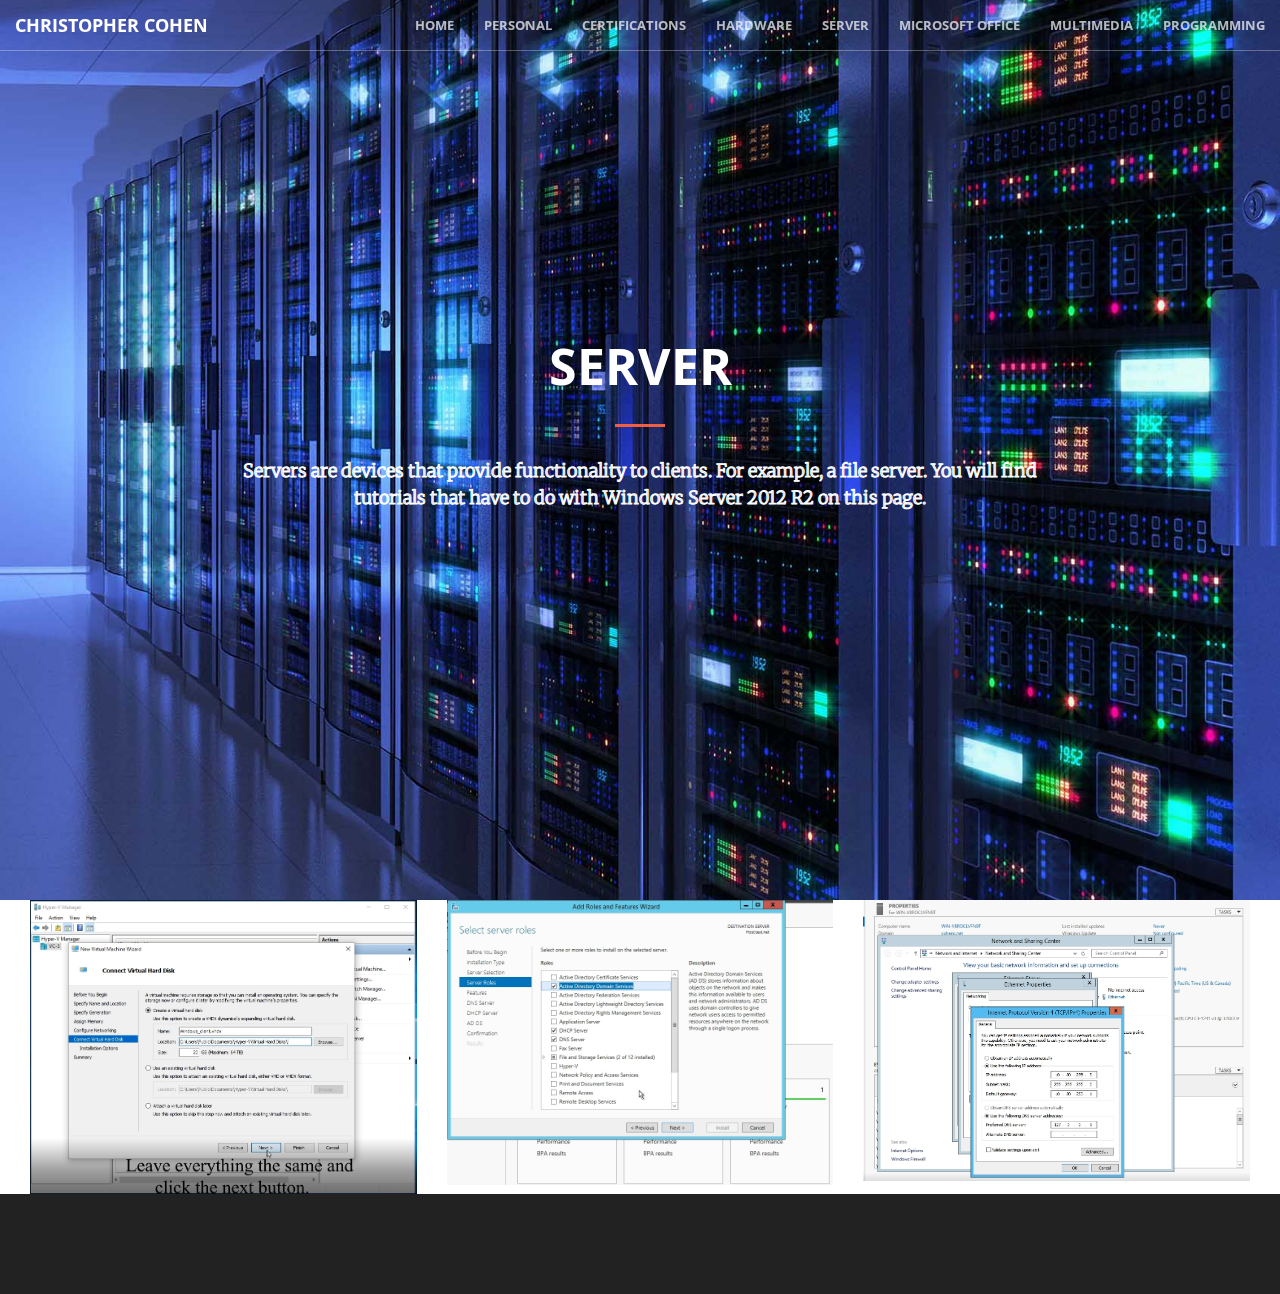
<file: server.html>
<!DOCTYPE html>
<html lang="en">

<head>

    <meta charset="utf-8">
    <meta http-equiv="X-UA-Compatible" content="IE=edge">
    <meta name="viewport" content="width=device-width, initial-scale=1">
    <meta name="description" content="">
    <meta name="author" content="">

    <title>Creative - Start Bootstrap Theme</title>

    <!-- Bootstrap Core CSS -->
    <link href="vendor/bootstrap/css/bootstrap.min.css" rel="stylesheet">

    <!-- Custom Fonts -->
    <link href="vendor/font-awesome/css/font-awesome.min.css" rel="stylesheet" type="text/css">
    <link href='https://fonts.googleapis.com/css?family=Open+Sans:300italic,400italic,600italic,700italic,800italic,400,300,600,700,800' rel='stylesheet' type='text/css'>
    <link href='https://fonts.googleapis.com/css?family=Merriweather:400,300,300italic,400italic,700,700italic,900,900italic' rel='stylesheet' type='text/css'>

    <!-- Plugin CSS -->
    <link href="vendor/magnific-popup/magnific-popup.css" rel="stylesheet">

    <!-- Theme CSS -->
    <link href="img/server/css/creative.min.css" rel="stylesheet">

    <!-- HTML5 Shim and Respond.js IE8 support of HTML5 elements and media queries -->
    <!-- WARNING: Respond.js doesn't work if you view the page via file:// -->
    <!--[if lt IE 9]>
        <script src="https://oss.maxcdn.com/libs/html5shiv/3.7.0/html5shiv.js"></script>
        <script src="https://oss.maxcdn.com/libs/respond.js/1.4.2/respond.min.js"></script>
    <![endif]-->

</head>

<body id="page-top">

    <nav id="mainNav" class="navbar navbar-default navbar-fixed-top">
        <div class="container-fluid">
            <!-- Brand and toggle get grouped for better mobile display -->
            <div class="navbar-header">
                <button type="button" class="navbar-toggle collapsed" data-toggle="collapse" data-target="#bs-example-navbar-collapse-1">
                    <span class="sr-only">Toggle navigation</span> Menu <i class="fa fa-bars"></i>
                </button>
                <a class="navbar-brand page-scroll" href="#page-top">Christopher Cohen</a>
            </div>

            <!-- Collect the nav links, forms, and other content for toggling -->
            <div class="collapse navbar-collapse" id="bs-example-navbar-collapse-1">
                <ul class="nav navbar-nav navbar-right">
                	<li>
                        <a href="index.html">Home</a>
                    </li>
                    <li>
                        <a href="personal.html">Personal</a>
                    </li>
                    <li>
                        <a href="certifications.html">Certifications</a>
                    </li>
                    <li>
                        <a href="hardware.html">Hardware</a>
                    </li>
                    <li>
                        <a href="server.html">Server</a>
                    </li>
                    <li>
                        <a href="ms.html">Microsoft Office</a>
                    </li>
                    <li>
                        <a href="multimedia.html">Multimedia</a>
                    </li>
                    <li>
                        <a href="programming.html">Programming</a>
                    </li>
                </ul>
            </div>
            <!-- /.navbar-collapse -->
        </div>
        <!-- /.container-fluid -->
    </nav>

    <header>
        <div class="header-content">
            <div class="header-content-inner">
                <h1 id="homeHeading">Server</h1>
                <hr>
                <p style="-webkit-text-stroke-width: 1px; -webkit-text-stroke-color: white; ">Servers are devices that provide functionality to clients. For example, a file server. You will find tutorials that have to do with Windows Server 2012 R2 on this page.</p>
            </div>
        </div>
    </header>

    <section class="no-padding" id="portfolio">
        <div class="container-fluid">
                <div class="col-lg-4 col-sm-6">
                    <a href="https://drive.google.com/open?id=0B2Rp1JAAgg0PU2xqTENab3BreVk" class="portfolio-box">
                        <img src="img/server/hyperv.png" class="img-responsive" alt="">
                        <div class="portfolio-box-caption">
                            <div class="portfolio-box-caption-content">
                                <div class="project-category text-faded">
                                    Server
                                </div>
                                <div class="project-name">
                                    Installing Hyper-V and Creating a Virtual Machine
                                </div>
                            </div>
                        </div>
                    </a>
                </div>
                <div class="col-lg-4 col-sm-6">
                    <a href="https://drive.google.com/open?id=0B2Rp1JAAgg0Pd2FzLVFtWVNFNUU" class="portfolio-box">
                        <img src="img/server/adds.png" class="img-responsive" alt="">
                        <div class="portfolio-box-caption">
                            <div class="portfolio-box-caption-content">
                                <div class="project-category text-faded">
                                    Server
                                </div>
                                <div class="project-name">
                                    Setting up ADDS
                                </div>
                            </div>
                        </div>
                    </a>
                </div>
                <div class="col-lg-4 col-sm-6">
                    <a href="https://drive.google.com/open?id=0B2Rp1JAAgg0PSEVvRmUyTmc0OGc" class="portfolio-box">
                        <img src="img/server/ip.png" class="img-responsive" alt="">
                        <div class="portfolio-box-caption">
                            <div class="portfolio-box-caption-content">
                                <div class="project-category text-faded">
                                    Server
                                </div>
                                <div class="project-name">
                                    Setting up Static IP Addresses
                                </div>
                            </div>
                        </div>
                    </a>
                </div>
            </div>
        </div>
    </section>

	<aside class="bg-dark">
 
</body>

</html>
</file>
<file: img/certifications/css/creative.min.css>
/*!
 * Start Bootstrap - Creative v3.3.7+1 (http://startbootstrap.com/template-overviews/creative)
 * Copyright 2013-2016 Start Bootstrap
 * Licensed under MIT (https://github.com/BlackrockDigital/startbootstrap/blob/gh-pages/LICENSE)
 */.navbar-default,a{-webkit-transition:all .35s;-moz-transition:all .35s}header,header .header-content{position:relative;width:100%;text-align:center}body,html{height:100%;width:100%}body{font-family:Merriweather,'Helvetica Neue',Arial,sans-serif;webkit-tap-highlight-color:#222}.btn,.navbar-default,.navbar-default .navbar-header .navbar-brand,h1,h2,h3,h4,h5,h6{font-family:'Open Sans','Helvetica Neue',Arial,sans-serif}hr{border-color:#F05F40;border-width:3px;max-width:50px}hr.light{border-color:#fff}a{transition:all .35s;color:#F05F40}a:focus,a:hover{color:#eb3812}p{font-size:16px;line-height:1.5;margin-bottom:20px}.bg-primary{background-color:#F05F40}.bg-dark{background-color:#222;color:#fff}.text-faded{color:rgba(255,255,255,.7)}section{padding:100px 0}aside{padding:50px 0}.no-padding{padding:0}.navbar-default{background-color:#fff;border-color:rgba(34,34,34,.05);transition:all .35s}.btn-default,.portfolio-box .portfolio-box-caption{-webkit-transition:all .35s;-moz-transition:all .35s}.navbar-default .navbar-header .navbar-brand{color:#F05F40;font-weight:700;text-transform:uppercase}.navbar-default .navbar-header .navbar-brand:focus,.navbar-default .navbar-header .navbar-brand:hover{color:#eb3812}.navbar-default .navbar-header .navbar-toggle{font-weight:700;font-size:12px;color:#222;text-transform:uppercase}.navbar-default .nav>li>a,.navbar-default .nav>li>a:focus{text-transform:uppercase;font-weight:700;font-size:13px;color:#222}.navbar-default .nav>li>a:focus:hover,.navbar-default .nav>li>a:hover{color:#F05F40}.navbar-default .nav>li.active>a,.navbar-default .nav>li.active>a:focus{color:#F05F40!important;background-color:transparent}.navbar-default .nav>li.active>a:focus:hover,.navbar-default .nav>li.active>a:hover{background-color:transparent}@media (min-width:768px){.navbar-default{background-color:transparent;border-color:rgba(255,255,255,.3)}.navbar-default .navbar-header .navbar-brand{color:rgba(255,255,255,.7)}.navbar-default .navbar-header .navbar-brand:focus,.navbar-default .navbar-header .navbar-brand:hover{color:#fff}.navbar-default .nav>li>a,.navbar-default .nav>li>a:focus{color:rgba(255,255,255,.7)}.navbar-default .nav>li>a:focus:hover,.navbar-default .nav>li>a:hover{color:#fff}.navbar-default.affix{background-color:#fff;border-color:rgba(34,34,34,.05)}.navbar-default.affix .navbar-header .navbar-brand{color:#F05F40;font-size:14px}.navbar-default.affix .navbar-header .navbar-brand:focus,.navbar-default.affix .navbar-header .navbar-brand:hover{color:#eb3812}.navbar-default.affix .nav>li>a,.navbar-default.affix .nav>li>a:focus{color:#222}.navbar-default.affix .nav>li>a:focus:hover,.navbar-default.affix .nav>li>a:hover{color:#F05F40}}header{min-height:auto;-webkit-background-size:cover;-moz-background-size:cover;background-size:cover;-o-background-size:cover;background-position:center;background-image:url(../header.jpg);color:#fff}header .header-content{padding:100px 15px}header .header-content .header-content-inner h1{font-weight:700;text-transform:uppercase;margin-top:0;margin-bottom:0;font-size:30px}header .header-content .header-content-inner hr{margin:30px auto}header .header-content .header-content-inner p{font-weight:300;color:rgba(255,255,255,.7);font-size:16px;margin-bottom:50px}@media (min-width:768px){header{min-height:100%}header .header-content{position:absolute;top:50%;-webkit-transform:translateY(-50%);-ms-transform:translateY(-50%);transform:translateY(-50%);padding:0 50px}header .header-content .header-content-inner{max-width:1000px;margin-left:auto;margin-right:auto}header .header-content .header-content-inner h1{font-size:50px}header .header-content .header-content-inner p{font-size:18px;max-width:80%;margin-left:auto;margin-right:auto}}.section-heading{margin-top:0}.service-box{max-width:400px;margin:50px auto 0}@media (min-width:992px){.service-box{margin:20px auto 0}}.service-box p{margin-bottom:0}.portfolio-box{position:relative;display:block;max-width:650px;margin:0 auto}.portfolio-box .portfolio-box-caption{color:#fff;opacity:0;display:block;background:rgba(240,95,64,.9);position:absolute;bottom:0;text-align:center;width:100%;height:100%;transition:all .35s}.btn-default.active,.btn-default:active,.btn-primary.active,.btn-primary:active,.open>.dropdown-toggle.btn-default,.open>.dropdown-toggle.btn-primary{background-image:none}.portfolio-box .portfolio-box-caption .portfolio-box-caption-content{width:100%;text-align:center;position:absolute;top:50%;transform:translateY(-50%)}.portfolio-box .portfolio-box-caption .portfolio-box-caption-content .project-category,.portfolio-box .portfolio-box-caption .portfolio-box-caption-content .project-name{font-family:'Open Sans','Helvetica Neue',Arial,sans-serif;padding:0 15px}.portfolio-box .portfolio-box-caption .portfolio-box-caption-content .project-category{text-transform:uppercase;font-weight:600;font-size:14px}.portfolio-box .portfolio-box-caption .portfolio-box-caption-content .project-name{font-size:18px}.portfolio-box:hover .portfolio-box-caption{opacity:1}.portfolio-box:focus{outline:0}@media (min-width:768px){.portfolio-box .portfolio-box-caption .portfolio-box-caption-content .project-category{font-size:16px}.portfolio-box .portfolio-box-caption .portfolio-box-caption-content .project-name{font-size:22px}}.call-to-action h2{margin:0 auto 20px}.text-primary{color:#F05F40}.no-gutter>[class*=col-]{padding-right:0;padding-left:0}.btn-default{color:#222;background-color:#fff;border-color:#fff;transition:all .35s}.btn-default.active,.btn-default.focus,.btn-default:active,.btn-default:focus,.btn-default:hover,.open>.dropdown-toggle.btn-default{color:#222;background-color:#f2f2f2;border-color:#ededed}.btn-default.disabled,.btn-default.disabled.active,.btn-default.disabled.focus,.btn-default.disabled:active,.btn-default.disabled:focus,.btn-default.disabled:hover,.btn-default[disabled],.btn-default[disabled].active,.btn-default[disabled].focus,.btn-default[disabled]:active,.btn-default[disabled]:focus,.btn-default[disabled]:hover,fieldset[disabled] .btn-default,fieldset[disabled] .btn-default.active,fieldset[disabled] .btn-default.focus,fieldset[disabled] .btn-default:active,fieldset[disabled] .btn-default:focus,fieldset[disabled] .btn-default:hover{background-color:#fff;border-color:#fff}.btn-default .badge{color:#fff;background-color:#222}.btn-primary{color:#fff;background-color:#F05F40;border-color:#F05F40;-webkit-transition:all .35s;-moz-transition:all .35s;transition:all .35s}.btn-primary.active,.btn-primary.focus,.btn-primary:active,.btn-primary:focus,.btn-primary:hover,.open>.dropdown-toggle.btn-primary{color:#fff;background-color:#ee4b28;border-color:#ed431f}.btn-primary.disabled,.btn-primary.disabled.active,.btn-primary.disabled.focus,.btn-primary.disabled:active,.btn-primary.disabled:focus,.btn-primary.disabled:hover,.btn-primary[disabled],.btn-primary[disabled].active,.btn-primary[disabled].focus,.btn-primary[disabled]:active,.btn-primary[disabled]:focus,.btn-primary[disabled]:hover,fieldset[disabled] .btn-primary,fieldset[disabled] .btn-primary.active,fieldset[disabled] .btn-primary.focus,fieldset[disabled] .btn-primary:active,fieldset[disabled] .btn-primary:focus,fieldset[disabled] .btn-primary:hover{background-color:#F05F40;border-color:#F05F40}.btn-primary .badge{color:#F05F40;background-color:#fff}.btn{border:none;border-radius:300px;font-weight:700;text-transform:uppercase}.btn-xl{padding:15px 30px}::-moz-selection{color:#fff;text-shadow:none;background:#222}::selection{color:#fff;text-shadow:none;background:#222}img::selection{color:#fff;background:0 0}img::-moz-selection{color:#fff;background:0 0}
</file>
<file: img/hardware/css/creative.min.css>
/*!
 * Start Bootstrap - Creative v3.3.7+1 (http://startbootstrap.com/template-overviews/creative)
 * Copyright 2013-2016 Start Bootstrap
 * Licensed under MIT (https://github.com/BlackrockDigital/startbootstrap/blob/gh-pages/LICENSE)
 */.navbar-default,a{-webkit-transition:all .35s;-moz-transition:all .35s}header,header .header-content{position:relative;width:100%;text-align:center}body,html{height:100%;width:100%}body{font-family:Merriweather,'Helvetica Neue',Arial,sans-serif;webkit-tap-highlight-color:#222}.btn,.navbar-default,.navbar-default .navbar-header .navbar-brand,h1,h2,h3,h4,h5,h6{font-family:'Open Sans','Helvetica Neue',Arial,sans-serif}hr{border-color:#F05F40;border-width:3px;max-width:50px}hr.light{border-color:#fff}a{transition:all .35s;color:#F05F40}a:focus,a:hover{color:#eb3812}p{font-size:16px;line-height:1.5;margin-bottom:20px}.bg-primary{background-color:#F05F40}.bg-dark{background-color:#222;color:#fff}.text-faded{color:rgba(255,255,255,.7)}section{padding:100px 0}aside{padding:50px 0}.no-padding{padding:0}.navbar-default{background-color:#fff;border-color:rgba(34,34,34,.05);transition:all .35s}.btn-default,.portfolio-box .portfolio-box-caption{-webkit-transition:all .35s;-moz-transition:all .35s}.navbar-default .navbar-header .navbar-brand{color:#F05F40;font-weight:700;text-transform:uppercase}.navbar-default .navbar-header .navbar-brand:focus,.navbar-default .navbar-header .navbar-brand:hover{color:#eb3812}.navbar-default .navbar-header .navbar-toggle{font-weight:700;font-size:12px;color:#222;text-transform:uppercase}.navbar-default .nav>li>a,.navbar-default .nav>li>a:focus{text-transform:uppercase;font-weight:700;font-size:13px;color:#222}.navbar-default .nav>li>a:focus:hover,.navbar-default .nav>li>a:hover{color:#F05F40}.navbar-default .nav>li.active>a,.navbar-default .nav>li.active>a:focus{color:#F05F40!important;background-color:transparent}.navbar-default .nav>li.active>a:focus:hover,.navbar-default .nav>li.active>a:hover{background-color:transparent}@media (min-width:768px){.navbar-default{background-color:transparent;border-color:rgba(255,255,255,.3)}.navbar-default .navbar-header .navbar-brand{color:rgba(255,255,255,.7)}.navbar-default .navbar-header .navbar-brand:focus,.navbar-default .navbar-header .navbar-brand:hover{color:#fff}.navbar-default .nav>li>a,.navbar-default .nav>li>a:focus{color:rgba(255,255,255,.7)}.navbar-default .nav>li>a:focus:hover,.navbar-default .nav>li>a:hover{color:#fff}.navbar-default.affix{background-color:#fff;border-color:rgba(34,34,34,.05)}.navbar-default.affix .navbar-header .navbar-brand{color:#F05F40;font-size:14px}.navbar-default.affix .navbar-header .navbar-brand:focus,.navbar-default.affix .navbar-header .navbar-brand:hover{color:#eb3812}.navbar-default.affix .nav>li>a,.navbar-default.affix .nav>li>a:focus{color:#222}.navbar-default.affix .nav>li>a:focus:hover,.navbar-default.affix .nav>li>a:hover{color:#F05F40}}header{min-height:auto;-webkit-background-size:cover;-moz-background-size:cover;background-size:cover;-o-background-size:cover;background-position:center;background-image:url(../header.jpg);color:#fff}header .header-content{padding:100px 15px}header .header-content .header-content-inner h1{font-weight:700;text-transform:uppercase;margin-top:0;margin-bottom:0;font-size:30px}header .header-content .header-content-inner hr{margin:30px auto}header .header-content .header-content-inner p{font-weight:300;color:rgba(255,255,255,.7);font-size:16px;margin-bottom:50px}@media (min-width:768px){header{min-height:100%}header .header-content{position:absolute;top:50%;-webkit-transform:translateY(-50%);-ms-transform:translateY(-50%);transform:translateY(-50%);padding:0 50px}header .header-content .header-content-inner{max-width:1000px;margin-left:auto;margin-right:auto}header .header-content .header-content-inner h1{font-size:50px}header .header-content .header-content-inner p{font-size:18px;max-width:80%;margin-left:auto;margin-right:auto}}.section-heading{margin-top:0}.service-box{max-width:400px;margin:50px auto 0}@media (min-width:992px){.service-box{margin:20px auto 0}}.service-box p{margin-bottom:0}.portfolio-box{position:relative;display:block;max-width:650px;margin:0 auto}.portfolio-box .portfolio-box-caption{color:#fff;opacity:0;display:block;background:rgba(240,95,64,.9);position:absolute;bottom:0;text-align:center;width:100%;height:100%;transition:all .35s}.btn-default.active,.btn-default:active,.btn-primary.active,.btn-primary:active,.open>.dropdown-toggle.btn-default,.open>.dropdown-toggle.btn-primary{background-image:none}.portfolio-box .portfolio-box-caption .portfolio-box-caption-content{width:100%;text-align:center;position:absolute;top:50%;transform:translateY(-50%)}.portfolio-box .portfolio-box-caption .portfolio-box-caption-content .project-category,.portfolio-box .portfolio-box-caption .portfolio-box-caption-content .project-name{font-family:'Open Sans','Helvetica Neue',Arial,sans-serif;padding:0 15px}.portfolio-box .portfolio-box-caption .portfolio-box-caption-content .project-category{text-transform:uppercase;font-weight:600;font-size:14px}.portfolio-box .portfolio-box-caption .portfolio-box-caption-content .project-name{font-size:18px}.portfolio-box:hover .portfolio-box-caption{opacity:1}.portfolio-box:focus{outline:0}@media (min-width:768px){.portfolio-box .portfolio-box-caption .portfolio-box-caption-content .project-category{font-size:16px}.portfolio-box .portfolio-box-caption .portfolio-box-caption-content .project-name{font-size:22px}}.call-to-action h2{margin:0 auto 20px}.text-primary{color:#F05F40}.no-gutter>[class*=col-]{padding-right:0;padding-left:0}.btn-default{color:#222;background-color:#fff;border-color:#fff;transition:all .35s}.btn-default.active,.btn-default.focus,.btn-default:active,.btn-default:focus,.btn-default:hover,.open>.dropdown-toggle.btn-default{color:#222;background-color:#f2f2f2;border-color:#ededed}.btn-default.disabled,.btn-default.disabled.active,.btn-default.disabled.focus,.btn-default.disabled:active,.btn-default.disabled:focus,.btn-default.disabled:hover,.btn-default[disabled],.btn-default[disabled].active,.btn-default[disabled].focus,.btn-default[disabled]:active,.btn-default[disabled]:focus,.btn-default[disabled]:hover,fieldset[disabled] .btn-default,fieldset[disabled] .btn-default.active,fieldset[disabled] .btn-default.focus,fieldset[disabled] .btn-default:active,fieldset[disabled] .btn-default:focus,fieldset[disabled] .btn-default:hover{background-color:#fff;border-color:#fff}.btn-default .badge{color:#fff;background-color:#222}.btn-primary{color:#fff;background-color:#F05F40;border-color:#F05F40;-webkit-transition:all .35s;-moz-transition:all .35s;transition:all .35s}.btn-primary.active,.btn-primary.focus,.btn-primary:active,.btn-primary:focus,.btn-primary:hover,.open>.dropdown-toggle.btn-primary{color:#fff;background-color:#ee4b28;border-color:#ed431f}.btn-primary.disabled,.btn-primary.disabled.active,.btn-primary.disabled.focus,.btn-primary.disabled:active,.btn-primary.disabled:focus,.btn-primary.disabled:hover,.btn-primary[disabled],.btn-primary[disabled].active,.btn-primary[disabled].focus,.btn-primary[disabled]:active,.btn-primary[disabled]:focus,.btn-primary[disabled]:hover,fieldset[disabled] .btn-primary,fieldset[disabled] .btn-primary.active,fieldset[disabled] .btn-primary.focus,fieldset[disabled] .btn-primary:active,fieldset[disabled] .btn-primary:focus,fieldset[disabled] .btn-primary:hover{background-color:#F05F40;border-color:#F05F40}.btn-primary .badge{color:#F05F40;background-color:#fff}.btn{border:none;border-radius:300px;font-weight:700;text-transform:uppercase}.btn-xl{padding:15px 30px}::-moz-selection{color:#fff;text-shadow:none;background:#222}::selection{color:#fff;text-shadow:none;background:#222}img::selection{color:#fff;background:0 0}img::-moz-selection{color:#fff;background:0 0}
</file>
<file: img/ms/css/creative.min.css>
/*!
 * Start Bootstrap - Creative v3.3.7+1 (http://startbootstrap.com/template-overviews/creative)
 * Copyright 2013-2016 Start Bootstrap
 * Licensed under MIT (https://github.com/BlackrockDigital/startbootstrap/blob/gh-pages/LICENSE)
 */.navbar-default,a{-webkit-transition:all .35s;-moz-transition:all .35s}header,header .header-content{position:relative;width:100%;text-align:center}body,html{height:100%;width:100%}body{font-family:Merriweather,'Helvetica Neue',Arial,sans-serif;webkit-tap-highlight-color:#222}.btn,.navbar-default,.navbar-default .navbar-header .navbar-brand,h1,h2,h3,h4,h5,h6{font-family:'Open Sans','Helvetica Neue',Arial,sans-serif}hr{border-color:#F05F40;border-width:3px;max-width:50px}hr.light{border-color:#fff}a{transition:all .35s;color:#F05F40}a:focus,a:hover{color:#eb3812}p{font-size:16px;line-height:1.5;margin-bottom:20px}.bg-primary{background-color:#F05F40}.bg-dark{background-color:#222;color:#fff}.text-faded{color:rgba(255,255,255,.7)}section{padding:100px 0}aside{padding:50px 0}.no-padding{padding:0}.navbar-default{background-color:#fff;border-color:rgba(34,34,34,.05);transition:all .35s}.btn-default,.portfolio-box .portfolio-box-caption{-webkit-transition:all .35s;-moz-transition:all .35s}.navbar-default .navbar-header .navbar-brand{color:#F05F40;font-weight:700;text-transform:uppercase}.navbar-default .navbar-header .navbar-brand:focus,.navbar-default .navbar-header .navbar-brand:hover{color:#eb3812}.navbar-default .navbar-header .navbar-toggle{font-weight:700;font-size:12px;color:#222;text-transform:uppercase}.navbar-default .nav>li>a,.navbar-default .nav>li>a:focus{text-transform:uppercase;font-weight:700;font-size:13px;color:#222}.navbar-default .nav>li>a:focus:hover,.navbar-default .nav>li>a:hover{color:#F05F40}.navbar-default .nav>li.active>a,.navbar-default .nav>li.active>a:focus{color:#F05F40!important;background-color:transparent}.navbar-default .nav>li.active>a:focus:hover,.navbar-default .nav>li.active>a:hover{background-color:transparent}@media (min-width:768px){.navbar-default{background-color:transparent;border-color:rgba(255,255,255,.3)}.navbar-default .navbar-header .navbar-brand{color:rgba(255,255,255,.7)}.navbar-default .navbar-header .navbar-brand:focus,.navbar-default .navbar-header .navbar-brand:hover{color:#fff}.navbar-default .nav>li>a,.navbar-default .nav>li>a:focus{color:rgba(255,255,255,.7)}.navbar-default .nav>li>a:focus:hover,.navbar-default .nav>li>a:hover{color:#fff}.navbar-default.affix{background-color:#fff;border-color:rgba(34,34,34,.05)}.navbar-default.affix .navbar-header .navbar-brand{color:#F05F40;font-size:14px}.navbar-default.affix .navbar-header .navbar-brand:focus,.navbar-default.affix .navbar-header .navbar-brand:hover{color:#eb3812}.navbar-default.affix .nav>li>a,.navbar-default.affix .nav>li>a:focus{color:#222}.navbar-default.affix .nav>li>a:focus:hover,.navbar-default.affix .nav>li>a:hover{color:#F05F40}}header{min-height:auto;-webkit-background-size:cover;-moz-background-size:cover;background-size:cover;-o-background-size:cover;background-position:center;background-image:url(../header.jpg);color:#fff}header .header-content{padding:100px 15px}header .header-content .header-content-inner h1{font-weight:700;text-transform:uppercase;margin-top:0;margin-bottom:0;font-size:30px}header .header-content .header-content-inner hr{margin:30px auto}header .header-content .header-content-inner p{font-weight:300;color:rgba(255,255,255,.7);font-size:16px;margin-bottom:50px}@media (min-width:768px){header{min-height:100%}header .header-content{position:absolute;top:50%;-webkit-transform:translateY(-50%);-ms-transform:translateY(-50%);transform:translateY(-50%);padding:0 50px}header .header-content .header-content-inner{max-width:1000px;margin-left:auto;margin-right:auto}header .header-content .header-content-inner h1{font-size:50px}header .header-content .header-content-inner p{font-size:18px;max-width:80%;margin-left:auto;margin-right:auto}}.section-heading{margin-top:0}.service-box{max-width:400px;margin:50px auto 0}@media (min-width:992px){.service-box{margin:20px auto 0}}.service-box p{margin-bottom:0}.portfolio-box{position:relative;display:block;max-width:650px;margin:0 auto}.portfolio-box .portfolio-box-caption{color:#fff;opacity:0;display:block;background:rgba(240,95,64,.9);position:absolute;bottom:0;text-align:center;width:100%;height:100%;transition:all .35s}.btn-default.active,.btn-default:active,.btn-primary.active,.btn-primary:active,.open>.dropdown-toggle.btn-default,.open>.dropdown-toggle.btn-primary{background-image:none}.portfolio-box .portfolio-box-caption .portfolio-box-caption-content{width:100%;text-align:center;position:absolute;top:50%;transform:translateY(-50%)}.portfolio-box .portfolio-box-caption .portfolio-box-caption-content .project-category,.portfolio-box .portfolio-box-caption .portfolio-box-caption-content .project-name{font-family:'Open Sans','Helvetica Neue',Arial,sans-serif;padding:0 15px}.portfolio-box .portfolio-box-caption .portfolio-box-caption-content .project-category{text-transform:uppercase;font-weight:600;font-size:14px}.portfolio-box .portfolio-box-caption .portfolio-box-caption-content .project-name{font-size:18px}.portfolio-box:hover .portfolio-box-caption{opacity:1}.portfolio-box:focus{outline:0}@media (min-width:768px){.portfolio-box .portfolio-box-caption .portfolio-box-caption-content .project-category{font-size:16px}.portfolio-box .portfolio-box-caption .portfolio-box-caption-content .project-name{font-size:22px}}.call-to-action h2{margin:0 auto 20px}.text-primary{color:#F05F40}.no-gutter>[class*=col-]{padding-right:0;padding-left:0}.btn-default{color:#222;background-color:#fff;border-color:#fff;transition:all .35s}.btn-default.active,.btn-default.focus,.btn-default:active,.btn-default:focus,.btn-default:hover,.open>.dropdown-toggle.btn-default{color:#222;background-color:#f2f2f2;border-color:#ededed}.btn-default.disabled,.btn-default.disabled.active,.btn-default.disabled.focus,.btn-default.disabled:active,.btn-default.disabled:focus,.btn-default.disabled:hover,.btn-default[disabled],.btn-default[disabled].active,.btn-default[disabled].focus,.btn-default[disabled]:active,.btn-default[disabled]:focus,.btn-default[disabled]:hover,fieldset[disabled] .btn-default,fieldset[disabled] .btn-default.active,fieldset[disabled] .btn-default.focus,fieldset[disabled] .btn-default:active,fieldset[disabled] .btn-default:focus,fieldset[disabled] .btn-default:hover{background-color:#fff;border-color:#fff}.btn-default .badge{color:#fff;background-color:#222}.btn-primary{color:#fff;background-color:#F05F40;border-color:#F05F40;-webkit-transition:all .35s;-moz-transition:all .35s;transition:all .35s}.btn-primary.active,.btn-primary.focus,.btn-primary:active,.btn-primary:focus,.btn-primary:hover,.open>.dropdown-toggle.btn-primary{color:#fff;background-color:#ee4b28;border-color:#ed431f}.btn-primary.disabled,.btn-primary.disabled.active,.btn-primary.disabled.focus,.btn-primary.disabled:active,.btn-primary.disabled:focus,.btn-primary.disabled:hover,.btn-primary[disabled],.btn-primary[disabled].active,.btn-primary[disabled].focus,.btn-primary[disabled]:active,.btn-primary[disabled]:focus,.btn-primary[disabled]:hover,fieldset[disabled] .btn-primary,fieldset[disabled] .btn-primary.active,fieldset[disabled] .btn-primary.focus,fieldset[disabled] .btn-primary:active,fieldset[disabled] .btn-primary:focus,fieldset[disabled] .btn-primary:hover{background-color:#F05F40;border-color:#F05F40}.btn-primary .badge{color:#F05F40;background-color:#fff}.btn{border:none;border-radius:300px;font-weight:700;text-transform:uppercase}.btn-xl{padding:15px 30px}::-moz-selection{color:#fff;text-shadow:none;background:#222}::selection{color:#fff;text-shadow:none;background:#222}img::selection{color:#fff;background:0 0}img::-moz-selection{color:#fff;background:0 0}
</file>
<file: img/multimedia/css/creative.min.css>
/*!
 * Start Bootstrap - Creative v3.3.7+1 (http://startbootstrap.com/template-overviews/creative)
 * Copyright 2013-2016 Start Bootstrap
 * Licensed under MIT (https://github.com/BlackrockDigital/startbootstrap/blob/gh-pages/LICENSE)
 */.navbar-default,a{-webkit-transition:all .35s;-moz-transition:all .35s}header,header .header-content{position:relative;width:100%;text-align:center}body,html{height:100%;width:100%}body{font-family:Merriweather,'Helvetica Neue',Arial,sans-serif;webkit-tap-highlight-color:#222}.btn,.navbar-default,.navbar-default .navbar-header .navbar-brand,h1,h2,h3,h4,h5,h6{font-family:'Open Sans','Helvetica Neue',Arial,sans-serif}hr{border-color:#F05F40;border-width:3px;max-width:50px}hr.light{border-color:#fff}a{transition:all .35s;color:#F05F40}a:focus,a:hover{color:#eb3812}p{font-size:16px;line-height:1.5;margin-bottom:20px}.bg-primary{background-color:#F05F40}.bg-dark{background-color:#222;color:#fff}.text-faded{color:rgba(255,255,255,.7)}section{padding:100px 0}aside{padding:50px 0}.no-padding{padding:0}.navbar-default{background-color:#fff;border-color:rgba(34,34,34,.05);transition:all .35s}.btn-default,.portfolio-box .portfolio-box-caption{-webkit-transition:all .35s;-moz-transition:all .35s}.navbar-default .navbar-header .navbar-brand{color:#F05F40;font-weight:700;text-transform:uppercase}.navbar-default .navbar-header .navbar-brand:focus,.navbar-default .navbar-header .navbar-brand:hover{color:#eb3812}.navbar-default .navbar-header .navbar-toggle{font-weight:700;font-size:12px;color:#222;text-transform:uppercase}.navbar-default .nav>li>a,.navbar-default .nav>li>a:focus{text-transform:uppercase;font-weight:700;font-size:13px;color:#222}.navbar-default .nav>li>a:focus:hover,.navbar-default .nav>li>a:hover{color:#F05F40}.navbar-default .nav>li.active>a,.navbar-default .nav>li.active>a:focus{color:#F05F40!important;background-color:transparent}.navbar-default .nav>li.active>a:focus:hover,.navbar-default .nav>li.active>a:hover{background-color:transparent}@media (min-width:768px){.navbar-default{background-color:transparent;border-color:rgba(255,255,255,.3)}.navbar-default .navbar-header .navbar-brand{color:rgba(255,255,255,.7)}.navbar-default .navbar-header .navbar-brand:focus,.navbar-default .navbar-header .navbar-brand:hover{color:#fff}.navbar-default .nav>li>a,.navbar-default .nav>li>a:focus{color:rgba(255,255,255,.7)}.navbar-default .nav>li>a:focus:hover,.navbar-default .nav>li>a:hover{color:#fff}.navbar-default.affix{background-color:#fff;border-color:rgba(34,34,34,.05)}.navbar-default.affix .navbar-header .navbar-brand{color:#F05F40;font-size:14px}.navbar-default.affix .navbar-header .navbar-brand:focus,.navbar-default.affix .navbar-header .navbar-brand:hover{color:#eb3812}.navbar-default.affix .nav>li>a,.navbar-default.affix .nav>li>a:focus{color:#222}.navbar-default.affix .nav>li>a:focus:hover,.navbar-default.affix .nav>li>a:hover{color:#F05F40}}header{min-height:auto;-webkit-background-size:cover;-moz-background-size:cover;background-size:cover;-o-background-size:cover;background-position:center;background-image:url(../header.jpg);color:#fff}header .header-content{padding:100px 15px}header .header-content .header-content-inner h1{font-weight:700;text-transform:uppercase;margin-top:0;margin-bottom:0;font-size:30px}header .header-content .header-content-inner hr{margin:30px auto}header .header-content .header-content-inner p{font-weight:300;color:rgba(255,255,255,.7);font-size:16px;margin-bottom:50px}@media (min-width:768px){header{min-height:100%}header .header-content{position:absolute;top:50%;-webkit-transform:translateY(-50%);-ms-transform:translateY(-50%);transform:translateY(-50%);padding:0 50px}header .header-content .header-content-inner{max-width:1000px;margin-left:auto;margin-right:auto}header .header-content .header-content-inner h1{font-size:50px}header .header-content .header-content-inner p{font-size:18px;max-width:80%;margin-left:auto;margin-right:auto}}.section-heading{margin-top:0}.service-box{max-width:400px;margin:50px auto 0}@media (min-width:992px){.service-box{margin:20px auto 0}}.service-box p{margin-bottom:0}.portfolio-box{position:relative;display:block;max-width:650px;margin:0 auto}.portfolio-box .portfolio-box-caption{color:#fff;opacity:0;display:block;background:rgba(240,95,64,.9);position:absolute;bottom:0;text-align:center;width:100%;height:100%;transition:all .35s}.btn-default.active,.btn-default:active,.btn-primary.active,.btn-primary:active,.open>.dropdown-toggle.btn-default,.open>.dropdown-toggle.btn-primary{background-image:none}.portfolio-box .portfolio-box-caption .portfolio-box-caption-content{width:100%;text-align:center;position:absolute;top:50%;transform:translateY(-50%)}.portfolio-box .portfolio-box-caption .portfolio-box-caption-content .project-category,.portfolio-box .portfolio-box-caption .portfolio-box-caption-content .project-name{font-family:'Open Sans','Helvetica Neue',Arial,sans-serif;padding:0 15px}.portfolio-box .portfolio-box-caption .portfolio-box-caption-content .project-category{text-transform:uppercase;font-weight:600;font-size:14px}.portfolio-box .portfolio-box-caption .portfolio-box-caption-content .project-name{font-size:18px}.portfolio-box:hover .portfolio-box-caption{opacity:1}.portfolio-box:focus{outline:0}@media (min-width:768px){.portfolio-box .portfolio-box-caption .portfolio-box-caption-content .project-category{font-size:16px}.portfolio-box .portfolio-box-caption .portfolio-box-caption-content .project-name{font-size:22px}}.call-to-action h2{margin:0 auto 20px}.text-primary{color:#F05F40}.no-gutter>[class*=col-]{padding-right:0;padding-left:0}.btn-default{color:#222;background-color:#fff;border-color:#fff;transition:all .35s}.btn-default.active,.btn-default.focus,.btn-default:active,.btn-default:focus,.btn-default:hover,.open>.dropdown-toggle.btn-default{color:#222;background-color:#f2f2f2;border-color:#ededed}.btn-default.disabled,.btn-default.disabled.active,.btn-default.disabled.focus,.btn-default.disabled:active,.btn-default.disabled:focus,.btn-default.disabled:hover,.btn-default[disabled],.btn-default[disabled].active,.btn-default[disabled].focus,.btn-default[disabled]:active,.btn-default[disabled]:focus,.btn-default[disabled]:hover,fieldset[disabled] .btn-default,fieldset[disabled] .btn-default.active,fieldset[disabled] .btn-default.focus,fieldset[disabled] .btn-default:active,fieldset[disabled] .btn-default:focus,fieldset[disabled] .btn-default:hover{background-color:#fff;border-color:#fff}.btn-default .badge{color:#fff;background-color:#222}.btn-primary{color:#fff;background-color:#F05F40;border-color:#F05F40;-webkit-transition:all .35s;-moz-transition:all .35s;transition:all .35s}.btn-primary.active,.btn-primary.focus,.btn-primary:active,.btn-primary:focus,.btn-primary:hover,.open>.dropdown-toggle.btn-primary{color:#fff;background-color:#ee4b28;border-color:#ed431f}.btn-primary.disabled,.btn-primary.disabled.active,.btn-primary.disabled.focus,.btn-primary.disabled:active,.btn-primary.disabled:focus,.btn-primary.disabled:hover,.btn-primary[disabled],.btn-primary[disabled].active,.btn-primary[disabled].focus,.btn-primary[disabled]:active,.btn-primary[disabled]:focus,.btn-primary[disabled]:hover,fieldset[disabled] .btn-primary,fieldset[disabled] .btn-primary.active,fieldset[disabled] .btn-primary.focus,fieldset[disabled] .btn-primary:active,fieldset[disabled] .btn-primary:focus,fieldset[disabled] .btn-primary:hover{background-color:#F05F40;border-color:#F05F40}.btn-primary .badge{color:#F05F40;background-color:#fff}.btn{border:none;border-radius:300px;font-weight:700;text-transform:uppercase}.btn-xl{padding:15px 30px}::-moz-selection{color:#fff;text-shadow:none;background:#222}::selection{color:#fff;text-shadow:none;background:#222}img::selection{color:#fff;background:0 0}img::-moz-selection{color:#fff;background:0 0}
</file>
<file: img/personal/css/creative.min.css>
/*!
 * Start Bootstrap - Creative v3.3.7+1 (http://startbootstrap.com/template-overviews/creative)
 * Copyright 2013-2016 Start Bootstrap
 * Licensed under MIT (https://github.com/BlackrockDigital/startbootstrap/blob/gh-pages/LICENSE)
 */.navbar-default,a{-webkit-transition:all .35s;-moz-transition:all .35s}header,header .header-content{position:relative;width:100%;text-align:center}body,html{height:100%;width:100%}body{font-family:Merriweather,'Helvetica Neue',Arial,sans-serif;webkit-tap-highlight-color:#222}.btn,.navbar-default,.navbar-default .navbar-header .navbar-brand,h1,h2,h3,h4,h5,h6{font-family:'Open Sans','Helvetica Neue',Arial,sans-serif}hr{border-color:#F05F40;border-width:3px;max-width:50px}hr.light{border-color:#fff}a{transition:all .35s;color:#F05F40}a:focus,a:hover{color:#eb3812}p{font-size:16px;line-height:1.5;margin-bottom:20px}.bg-primary{background-color:#F05F40}.bg-dark{background-color:#222;color:#fff}.text-faded{color:rgba(255,255,255,.7)}section{padding:100px 0}aside{padding:50px 0}.no-padding{padding:0}.navbar-default{background-color:#fff;border-color:rgba(34,34,34,.05);transition:all .35s}.btn-default,.portfolio-box .portfolio-box-caption{-webkit-transition:all .35s;-moz-transition:all .35s}.navbar-default .navbar-header .navbar-brand{color:#F05F40;font-weight:700;text-transform:uppercase}.navbar-default .navbar-header .navbar-brand:focus,.navbar-default .navbar-header .navbar-brand:hover{color:#eb3812}.navbar-default .navbar-header .navbar-toggle{font-weight:700;font-size:12px;color:#222;text-transform:uppercase}.navbar-default .nav>li>a,.navbar-default .nav>li>a:focus{text-transform:uppercase;font-weight:700;font-size:13px;color:#222}.navbar-default .nav>li>a:focus:hover,.navbar-default .nav>li>a:hover{color:#F05F40}.navbar-default .nav>li.active>a,.navbar-default .nav>li.active>a:focus{color:#F05F40!important;background-color:transparent}.navbar-default .nav>li.active>a:focus:hover,.navbar-default .nav>li.active>a:hover{background-color:transparent}@media (min-width:768px){.navbar-default{background-color:transparent;border-color:rgba(255,255,255,.3)}.navbar-default .navbar-header .navbar-brand{color:rgba(255,255,255,.7)}.navbar-default .navbar-header .navbar-brand:focus,.navbar-default .navbar-header .navbar-brand:hover{color:#fff}.navbar-default .nav>li>a,.navbar-default .nav>li>a:focus{color:rgba(255,255,255,.7)}.navbar-default .nav>li>a:focus:hover,.navbar-default .nav>li>a:hover{color:#fff}.navbar-default.affix{background-color:#fff;border-color:rgba(34,34,34,.05)}.navbar-default.affix .navbar-header .navbar-brand{color:#F05F40;font-size:14px}.navbar-default.affix .navbar-header .navbar-brand:focus,.navbar-default.affix .navbar-header .navbar-brand:hover{color:#eb3812}.navbar-default.affix .nav>li>a,.navbar-default.affix .nav>li>a:focus{color:#222}.navbar-default.affix .nav>li>a:focus:hover,.navbar-default.affix .nav>li>a:hover{color:#F05F40}}header{min-height:auto;-webkit-background-size:cover;-moz-background-size:cover;background-size:cover;-o-background-size:cover;background-position:center;background-image:url(../header.jpg);color:#fff}header .header-content{padding:100px 15px}header .header-content .header-content-inner h1{font-weight:700;text-transform:uppercase;margin-top:0;margin-bottom:0;font-size:30px}header .header-content .header-content-inner hr{margin:30px auto}header .header-content .header-content-inner p{font-weight:300;color:rgba(255,255,255,.7);font-size:16px;margin-bottom:50px}@media (min-width:768px){header{min-height:100%}header .header-content{position:absolute;top:50%;-webkit-transform:translateY(-50%);-ms-transform:translateY(-50%);transform:translateY(-50%);padding:0 50px}header .header-content .header-content-inner{max-width:1000px;margin-left:auto;margin-right:auto}header .header-content .header-content-inner h1{font-size:50px}header .header-content .header-content-inner p{font-size:18px;max-width:80%;margin-left:auto;margin-right:auto}}.section-heading{margin-top:0}.service-box{max-width:400px;margin:50px auto 0}@media (min-width:992px){.service-box{margin:20px auto 0}}.service-box p{margin-bottom:0}.portfolio-box{position:relative;display:block;max-width:650px;margin:0 auto}.portfolio-box .portfolio-box-caption{color:#fff;opacity:0;display:block;background:rgba(240,95,64,.9);position:absolute;bottom:0;text-align:center;width:100%;height:100%;transition:all .35s}.btn-default.active,.btn-default:active,.btn-primary.active,.btn-primary:active,.open>.dropdown-toggle.btn-default,.open>.dropdown-toggle.btn-primary{background-image:none}.portfolio-box .portfolio-box-caption .portfolio-box-caption-content{width:100%;text-align:center;position:absolute;top:50%;transform:translateY(-50%)}.portfolio-box .portfolio-box-caption .portfolio-box-caption-content .project-category,.portfolio-box .portfolio-box-caption .portfolio-box-caption-content .project-name{font-family:'Open Sans','Helvetica Neue',Arial,sans-serif;padding:0 15px}.portfolio-box .portfolio-box-caption .portfolio-box-caption-content .project-category{text-transform:uppercase;font-weight:600;font-size:14px}.portfolio-box .portfolio-box-caption .portfolio-box-caption-content .project-name{font-size:18px}.portfolio-box:hover .portfolio-box-caption{opacity:1}.portfolio-box:focus{outline:0}@media (min-width:768px){.portfolio-box .portfolio-box-caption .portfolio-box-caption-content .project-category{font-size:16px}.portfolio-box .portfolio-box-caption .portfolio-box-caption-content .project-name{font-size:22px}}.call-to-action h2{margin:0 auto 20px}.text-primary{color:#F05F40}.no-gutter>[class*=col-]{padding-right:0;padding-left:0}.btn-default{color:#222;background-color:#fff;border-color:#fff;transition:all .35s}.btn-default.active,.btn-default.focus,.btn-default:active,.btn-default:focus,.btn-default:hover,.open>.dropdown-toggle.btn-default{color:#222;background-color:#f2f2f2;border-color:#ededed}.btn-default.disabled,.btn-default.disabled.active,.btn-default.disabled.focus,.btn-default.disabled:active,.btn-default.disabled:focus,.btn-default.disabled:hover,.btn-default[disabled],.btn-default[disabled].active,.btn-default[disabled].focus,.btn-default[disabled]:active,.btn-default[disabled]:focus,.btn-default[disabled]:hover,fieldset[disabled] .btn-default,fieldset[disabled] .btn-default.active,fieldset[disabled] .btn-default.focus,fieldset[disabled] .btn-default:active,fieldset[disabled] .btn-default:focus,fieldset[disabled] .btn-default:hover{background-color:#fff;border-color:#fff}.btn-default .badge{color:#fff;background-color:#222}.btn-primary{color:#fff;background-color:#F05F40;border-color:#F05F40;-webkit-transition:all .35s;-moz-transition:all .35s;transition:all .35s}.btn-primary.active,.btn-primary.focus,.btn-primary:active,.btn-primary:focus,.btn-primary:hover,.open>.dropdown-toggle.btn-primary{color:#fff;background-color:#ee4b28;border-color:#ed431f}.btn-primary.disabled,.btn-primary.disabled.active,.btn-primary.disabled.focus,.btn-primary.disabled:active,.btn-primary.disabled:focus,.btn-primary.disabled:hover,.btn-primary[disabled],.btn-primary[disabled].active,.btn-primary[disabled].focus,.btn-primary[disabled]:active,.btn-primary[disabled]:focus,.btn-primary[disabled]:hover,fieldset[disabled] .btn-primary,fieldset[disabled] .btn-primary.active,fieldset[disabled] .btn-primary.focus,fieldset[disabled] .btn-primary:active,fieldset[disabled] .btn-primary:focus,fieldset[disabled] .btn-primary:hover{background-color:#F05F40;border-color:#F05F40}.btn-primary .badge{color:#F05F40;background-color:#fff}.btn{border:none;border-radius:300px;font-weight:700;text-transform:uppercase}.btn-xl{padding:15px 30px}::-moz-selection{color:#fff;text-shadow:none;background:#222}::selection{color:#fff;text-shadow:none;background:#222}img::selection{color:#fff;background:0 0}img::-moz-selection{color:#fff;background:0 0}
</file>
<file: img/programming/css/creative.min.css>
/*!
 * Start Bootstrap - Creative v3.3.7+1 (http://startbootstrap.com/template-overviews/creative)
 * Copyright 2013-2016 Start Bootstrap
 * Licensed under MIT (https://github.com/BlackrockDigital/startbootstrap/blob/gh-pages/LICENSE)
 */.navbar-default,a{-webkit-transition:all .35s;-moz-transition:all .35s}header,header .header-content{position:relative;width:100%;text-align:center}body,html{height:100%;width:100%}body{font-family:Merriweather,'Helvetica Neue',Arial,sans-serif;webkit-tap-highlight-color:#222}.btn,.navbar-default,.navbar-default .navbar-header .navbar-brand,h1,h2,h3,h4,h5,h6{font-family:'Open Sans','Helvetica Neue',Arial,sans-serif}hr{border-color:#F05F40;border-width:3px;max-width:50px}hr.light{border-color:#fff}a{transition:all .35s;color:#F05F40}a:focus,a:hover{color:#eb3812}p{font-size:16px;line-height:1.5;margin-bottom:20px}.bg-primary{background-color:#F05F40}.bg-dark{background-color:#222;color:#fff}.text-faded{color:rgba(255,255,255,.7)}section{padding:100px 0}aside{padding:50px 0}.no-padding{padding:0}.navbar-default{background-color:#fff;border-color:rgba(34,34,34,.05);transition:all .35s}.btn-default,.portfolio-box .portfolio-box-caption{-webkit-transition:all .35s;-moz-transition:all .35s}.navbar-default .navbar-header .navbar-brand{color:#F05F40;font-weight:700;text-transform:uppercase}.navbar-default .navbar-header .navbar-brand:focus,.navbar-default .navbar-header .navbar-brand:hover{color:#eb3812}.navbar-default .navbar-header .navbar-toggle{font-weight:700;font-size:12px;color:#222;text-transform:uppercase}.navbar-default .nav>li>a,.navbar-default .nav>li>a:focus{text-transform:uppercase;font-weight:700;font-size:13px;color:#222}.navbar-default .nav>li>a:focus:hover,.navbar-default .nav>li>a:hover{color:#F05F40}.navbar-default .nav>li.active>a,.navbar-default .nav>li.active>a:focus{color:#F05F40!important;background-color:transparent}.navbar-default .nav>li.active>a:focus:hover,.navbar-default .nav>li.active>a:hover{background-color:transparent}@media (min-width:768px){.navbar-default{background-color:transparent;border-color:rgba(255,255,255,.3)}.navbar-default .navbar-header .navbar-brand{color:rgba(255,255,255,.7)}.navbar-default .navbar-header .navbar-brand:focus,.navbar-default .navbar-header .navbar-brand:hover{color:#fff}.navbar-default .nav>li>a,.navbar-default .nav>li>a:focus{color:rgba(255,255,255,.7)}.navbar-default .nav>li>a:focus:hover,.navbar-default .nav>li>a:hover{color:#fff}.navbar-default.affix{background-color:#fff;border-color:rgba(34,34,34,.05)}.navbar-default.affix .navbar-header .navbar-brand{color:#F05F40;font-size:14px}.navbar-default.affix .navbar-header .navbar-brand:focus,.navbar-default.affix .navbar-header .navbar-brand:hover{color:#eb3812}.navbar-default.affix .nav>li>a,.navbar-default.affix .nav>li>a:focus{color:#222}.navbar-default.affix .nav>li>a:focus:hover,.navbar-default.affix .nav>li>a:hover{color:#F05F40}}header{min-height:auto;-webkit-background-size:cover;-moz-background-size:cover;background-size:cover;-o-background-size:cover;background-position:center;background-image:url(../header.jpg);color:#fff}header .header-content{padding:100px 15px}header .header-content .header-content-inner h1{font-weight:700;text-transform:uppercase;margin-top:0;margin-bottom:0;font-size:30px}header .header-content .header-content-inner hr{margin:30px auto}header .header-content .header-content-inner p{font-weight:300;color:rgba(255,255,255,.7);font-size:16px;margin-bottom:50px}@media (min-width:768px){header{min-height:100%}header .header-content{position:absolute;top:50%;-webkit-transform:translateY(-50%);-ms-transform:translateY(-50%);transform:translateY(-50%);padding:0 50px}header .header-content .header-content-inner{max-width:1000px;margin-left:auto;margin-right:auto}header .header-content .header-content-inner h1{font-size:50px}header .header-content .header-content-inner p{font-size:18px;max-width:80%;margin-left:auto;margin-right:auto}}.section-heading{margin-top:0}.service-box{max-width:400px;margin:50px auto 0}@media (min-width:992px){.service-box{margin:20px auto 0}}.service-box p{margin-bottom:0}.portfolio-box{position:relative;display:block;max-width:650px;margin:0 auto}.portfolio-box .portfolio-box-caption{color:#fff;opacity:0;display:block;background:rgba(240,95,64,.9);position:absolute;bottom:0;text-align:center;width:100%;height:100%;transition:all .35s}.btn-default.active,.btn-default:active,.btn-primary.active,.btn-primary:active,.open>.dropdown-toggle.btn-default,.open>.dropdown-toggle.btn-primary{background-image:none}.portfolio-box .portfolio-box-caption .portfolio-box-caption-content{width:100%;text-align:center;position:absolute;top:50%;transform:translateY(-50%)}.portfolio-box .portfolio-box-caption .portfolio-box-caption-content .project-category,.portfolio-box .portfolio-box-caption .portfolio-box-caption-content .project-name{font-family:'Open Sans','Helvetica Neue',Arial,sans-serif;padding:0 15px}.portfolio-box .portfolio-box-caption .portfolio-box-caption-content .project-category{text-transform:uppercase;font-weight:600;font-size:14px}.portfolio-box .portfolio-box-caption .portfolio-box-caption-content .project-name{font-size:18px}.portfolio-box:hover .portfolio-box-caption{opacity:1}.portfolio-box:focus{outline:0}@media (min-width:768px){.portfolio-box .portfolio-box-caption .portfolio-box-caption-content .project-category{font-size:16px}.portfolio-box .portfolio-box-caption .portfolio-box-caption-content .project-name{font-size:22px}}.call-to-action h2{margin:0 auto 20px}.text-primary{color:#F05F40}.no-gutter>[class*=col-]{padding-right:0;padding-left:0}.btn-default{color:#222;background-color:#fff;border-color:#fff;transition:all .35s}.btn-default.active,.btn-default.focus,.btn-default:active,.btn-default:focus,.btn-default:hover,.open>.dropdown-toggle.btn-default{color:#222;background-color:#f2f2f2;border-color:#ededed}.btn-default.disabled,.btn-default.disabled.active,.btn-default.disabled.focus,.btn-default.disabled:active,.btn-default.disabled:focus,.btn-default.disabled:hover,.btn-default[disabled],.btn-default[disabled].active,.btn-default[disabled].focus,.btn-default[disabled]:active,.btn-default[disabled]:focus,.btn-default[disabled]:hover,fieldset[disabled] .btn-default,fieldset[disabled] .btn-default.active,fieldset[disabled] .btn-default.focus,fieldset[disabled] .btn-default:active,fieldset[disabled] .btn-default:focus,fieldset[disabled] .btn-default:hover{background-color:#fff;border-color:#fff}.btn-default .badge{color:#fff;background-color:#222}.btn-primary{color:#fff;background-color:#F05F40;border-color:#F05F40;-webkit-transition:all .35s;-moz-transition:all .35s;transition:all .35s}.btn-primary.active,.btn-primary.focus,.btn-primary:active,.btn-primary:focus,.btn-primary:hover,.open>.dropdown-toggle.btn-primary{color:#fff;background-color:#ee4b28;border-color:#ed431f}.btn-primary.disabled,.btn-primary.disabled.active,.btn-primary.disabled.focus,.btn-primary.disabled:active,.btn-primary.disabled:focus,.btn-primary.disabled:hover,.btn-primary[disabled],.btn-primary[disabled].active,.btn-primary[disabled].focus,.btn-primary[disabled]:active,.btn-primary[disabled]:focus,.btn-primary[disabled]:hover,fieldset[disabled] .btn-primary,fieldset[disabled] .btn-primary.active,fieldset[disabled] .btn-primary.focus,fieldset[disabled] .btn-primary:active,fieldset[disabled] .btn-primary:focus,fieldset[disabled] .btn-primary:hover{background-color:#F05F40;border-color:#F05F40}.btn-primary .badge{color:#F05F40;background-color:#fff}.btn{border:none;border-radius:300px;font-weight:700;text-transform:uppercase}.btn-xl{padding:15px 30px}::-moz-selection{color:#fff;text-shadow:none;background:#222}::selection{color:#fff;text-shadow:none;background:#222}img::selection{color:#fff;background:0 0}img::-moz-selection{color:#fff;background:0 0}
</file>
<file: img/server/css/creative.min.css>
/*!
 * Start Bootstrap - Creative v3.3.7+1 (http://startbootstrap.com/template-overviews/creative)
 * Copyright 2013-2016 Start Bootstrap
 * Licensed under MIT (https://github.com/BlackrockDigital/startbootstrap/blob/gh-pages/LICENSE)
 */.navbar-default,a{-webkit-transition:all .35s;-moz-transition:all .35s}header,header .header-content{position:relative;width:100%;text-align:center}body,html{height:100%;width:100%}body{font-family:Merriweather,'Helvetica Neue',Arial,sans-serif;webkit-tap-highlight-color:#222}.btn,.navbar-default,.navbar-default .navbar-header .navbar-brand,h1,h2,h3,h4,h5,h6{font-family:'Open Sans','Helvetica Neue',Arial,sans-serif}hr{border-color:#F05F40;border-width:3px;max-width:50px}hr.light{border-color:#fff}a{transition:all .35s;color:#F05F40}a:focus,a:hover{color:#eb3812}p{font-size:16px;line-height:1.5;margin-bottom:20px}.bg-primary{background-color:#F05F40}.bg-dark{background-color:#222;color:#fff}.text-faded{color:rgba(255,255,255,.7)}section{padding:100px 0}aside{padding:50px 0}.no-padding{padding:0}.navbar-default{background-color:#fff;border-color:rgba(34,34,34,.05);transition:all .35s}.btn-default,.portfolio-box .portfolio-box-caption{-webkit-transition:all .35s;-moz-transition:all .35s}.navbar-default .navbar-header .navbar-brand{color:#F05F40;font-weight:700;text-transform:uppercase}.navbar-default .navbar-header .navbar-brand:focus,.navbar-default .navbar-header .navbar-brand:hover{color:#eb3812}.navbar-default .navbar-header .navbar-toggle{font-weight:700;font-size:12px;color:#222;text-transform:uppercase}.navbar-default .nav>li>a,.navbar-default .nav>li>a:focus{text-transform:uppercase;font-weight:700;font-size:13px;color:#222}.navbar-default .nav>li>a:focus:hover,.navbar-default .nav>li>a:hover{color:#F05F40}.navbar-default .nav>li.active>a,.navbar-default .nav>li.active>a:focus{color:#F05F40!important;background-color:transparent}.navbar-default .nav>li.active>a:focus:hover,.navbar-default .nav>li.active>a:hover{background-color:transparent}@media (min-width:768px){.navbar-default{background-color:transparent;border-color:rgba(255,255,255,.3)}.navbar-default .navbar-header .navbar-brand{color:rgba(255,255,255,.7)}.navbar-default .navbar-header .navbar-brand:focus,.navbar-default .navbar-header .navbar-brand:hover{color:#fff}.navbar-default .nav>li>a,.navbar-default .nav>li>a:focus{color:rgba(255,255,255,.7)}.navbar-default .nav>li>a:focus:hover,.navbar-default .nav>li>a:hover{color:#fff}.navbar-default.affix{background-color:#fff;border-color:rgba(34,34,34,.05)}.navbar-default.affix .navbar-header .navbar-brand{color:#F05F40;font-size:14px}.navbar-default.affix .navbar-header .navbar-brand:focus,.navbar-default.affix .navbar-header .navbar-brand:hover{color:#eb3812}.navbar-default.affix .nav>li>a,.navbar-default.affix .nav>li>a:focus{color:#222}.navbar-default.affix .nav>li>a:focus:hover,.navbar-default.affix .nav>li>a:hover{color:#F05F40}}header{min-height:auto;-webkit-background-size:cover;-moz-background-size:cover;background-size:cover;-o-background-size:cover;background-position:center;background-image:url(../header.jpg);color:#fff}header .header-content{padding:100px 15px}header .header-content .header-content-inner h1{font-weight:700;text-transform:uppercase;margin-top:0;margin-bottom:0;font-size:30px}header .header-content .header-content-inner hr{margin:30px auto}header .header-content .header-content-inner p{font-weight:300;color:rgba(255,255,255,.7);font-size:16px;margin-bottom:50px}@media (min-width:768px){header{min-height:100%}header .header-content{position:absolute;top:50%;-webkit-transform:translateY(-50%);-ms-transform:translateY(-50%);transform:translateY(-50%);padding:0 50px}header .header-content .header-content-inner{max-width:1000px;margin-left:auto;margin-right:auto}header .header-content .header-content-inner h1{font-size:50px}header .header-content .header-content-inner p{font-size:18px;max-width:80%;margin-left:auto;margin-right:auto}}.section-heading{margin-top:0}.service-box{max-width:400px;margin:50px auto 0}@media (min-width:992px){.service-box{margin:20px auto 0}}.service-box p{margin-bottom:0}.portfolio-box{position:relative;display:block;max-width:650px;margin:0 auto}.portfolio-box .portfolio-box-caption{color:#fff;opacity:0;display:block;background:rgba(240,95,64,.9);position:absolute;bottom:0;text-align:center;width:100%;height:100%;transition:all .35s}.btn-default.active,.btn-default:active,.btn-primary.active,.btn-primary:active,.open>.dropdown-toggle.btn-default,.open>.dropdown-toggle.btn-primary{background-image:none}.portfolio-box .portfolio-box-caption .portfolio-box-caption-content{width:100%;text-align:center;position:absolute;top:50%;transform:translateY(-50%)}.portfolio-box .portfolio-box-caption .portfolio-box-caption-content .project-category,.portfolio-box .portfolio-box-caption .portfolio-box-caption-content .project-name{font-family:'Open Sans','Helvetica Neue',Arial,sans-serif;padding:0 15px}.portfolio-box .portfolio-box-caption .portfolio-box-caption-content .project-category{text-transform:uppercase;font-weight:600;font-size:14px}.portfolio-box .portfolio-box-caption .portfolio-box-caption-content .project-name{font-size:18px}.portfolio-box:hover .portfolio-box-caption{opacity:1}.portfolio-box:focus{outline:0}@media (min-width:768px){.portfolio-box .portfolio-box-caption .portfolio-box-caption-content .project-category{font-size:16px}.portfolio-box .portfolio-box-caption .portfolio-box-caption-content .project-name{font-size:22px}}.call-to-action h2{margin:0 auto 20px}.text-primary{color:#F05F40}.no-gutter>[class*=col-]{padding-right:0;padding-left:0}.btn-default{color:#222;background-color:#fff;border-color:#fff;transition:all .35s}.btn-default.active,.btn-default.focus,.btn-default:active,.btn-default:focus,.btn-default:hover,.open>.dropdown-toggle.btn-default{color:#222;background-color:#f2f2f2;border-color:#ededed}.btn-default.disabled,.btn-default.disabled.active,.btn-default.disabled.focus,.btn-default.disabled:active,.btn-default.disabled:focus,.btn-default.disabled:hover,.btn-default[disabled],.btn-default[disabled].active,.btn-default[disabled].focus,.btn-default[disabled]:active,.btn-default[disabled]:focus,.btn-default[disabled]:hover,fieldset[disabled] .btn-default,fieldset[disabled] .btn-default.active,fieldset[disabled] .btn-default.focus,fieldset[disabled] .btn-default:active,fieldset[disabled] .btn-default:focus,fieldset[disabled] .btn-default:hover{background-color:#fff;border-color:#fff}.btn-default .badge{color:#fff;background-color:#222}.btn-primary{color:#fff;background-color:#F05F40;border-color:#F05F40;-webkit-transition:all .35s;-moz-transition:all .35s;transition:all .35s}.btn-primary.active,.btn-primary.focus,.btn-primary:active,.btn-primary:focus,.btn-primary:hover,.open>.dropdown-toggle.btn-primary{color:#fff;background-color:#ee4b28;border-color:#ed431f}.btn-primary.disabled,.btn-primary.disabled.active,.btn-primary.disabled.focus,.btn-primary.disabled:active,.btn-primary.disabled:focus,.btn-primary.disabled:hover,.btn-primary[disabled],.btn-primary[disabled].active,.btn-primary[disabled].focus,.btn-primary[disabled]:active,.btn-primary[disabled]:focus,.btn-primary[disabled]:hover,fieldset[disabled] .btn-primary,fieldset[disabled] .btn-primary.active,fieldset[disabled] .btn-primary.focus,fieldset[disabled] .btn-primary:active,fieldset[disabled] .btn-primary:focus,fieldset[disabled] .btn-primary:hover{background-color:#F05F40;border-color:#F05F40}.btn-primary .badge{color:#F05F40;background-color:#fff}.btn{border:none;border-radius:300px;font-weight:700;text-transform:uppercase}.btn-xl{padding:15px 30px}::-moz-selection{color:#fff;text-shadow:none;background:#222}::selection{color:#fff;text-shadow:none;background:#222}img::selection{color:#fff;background:0 0}img::-moz-selection{color:#fff;background:0 0}
</file>
